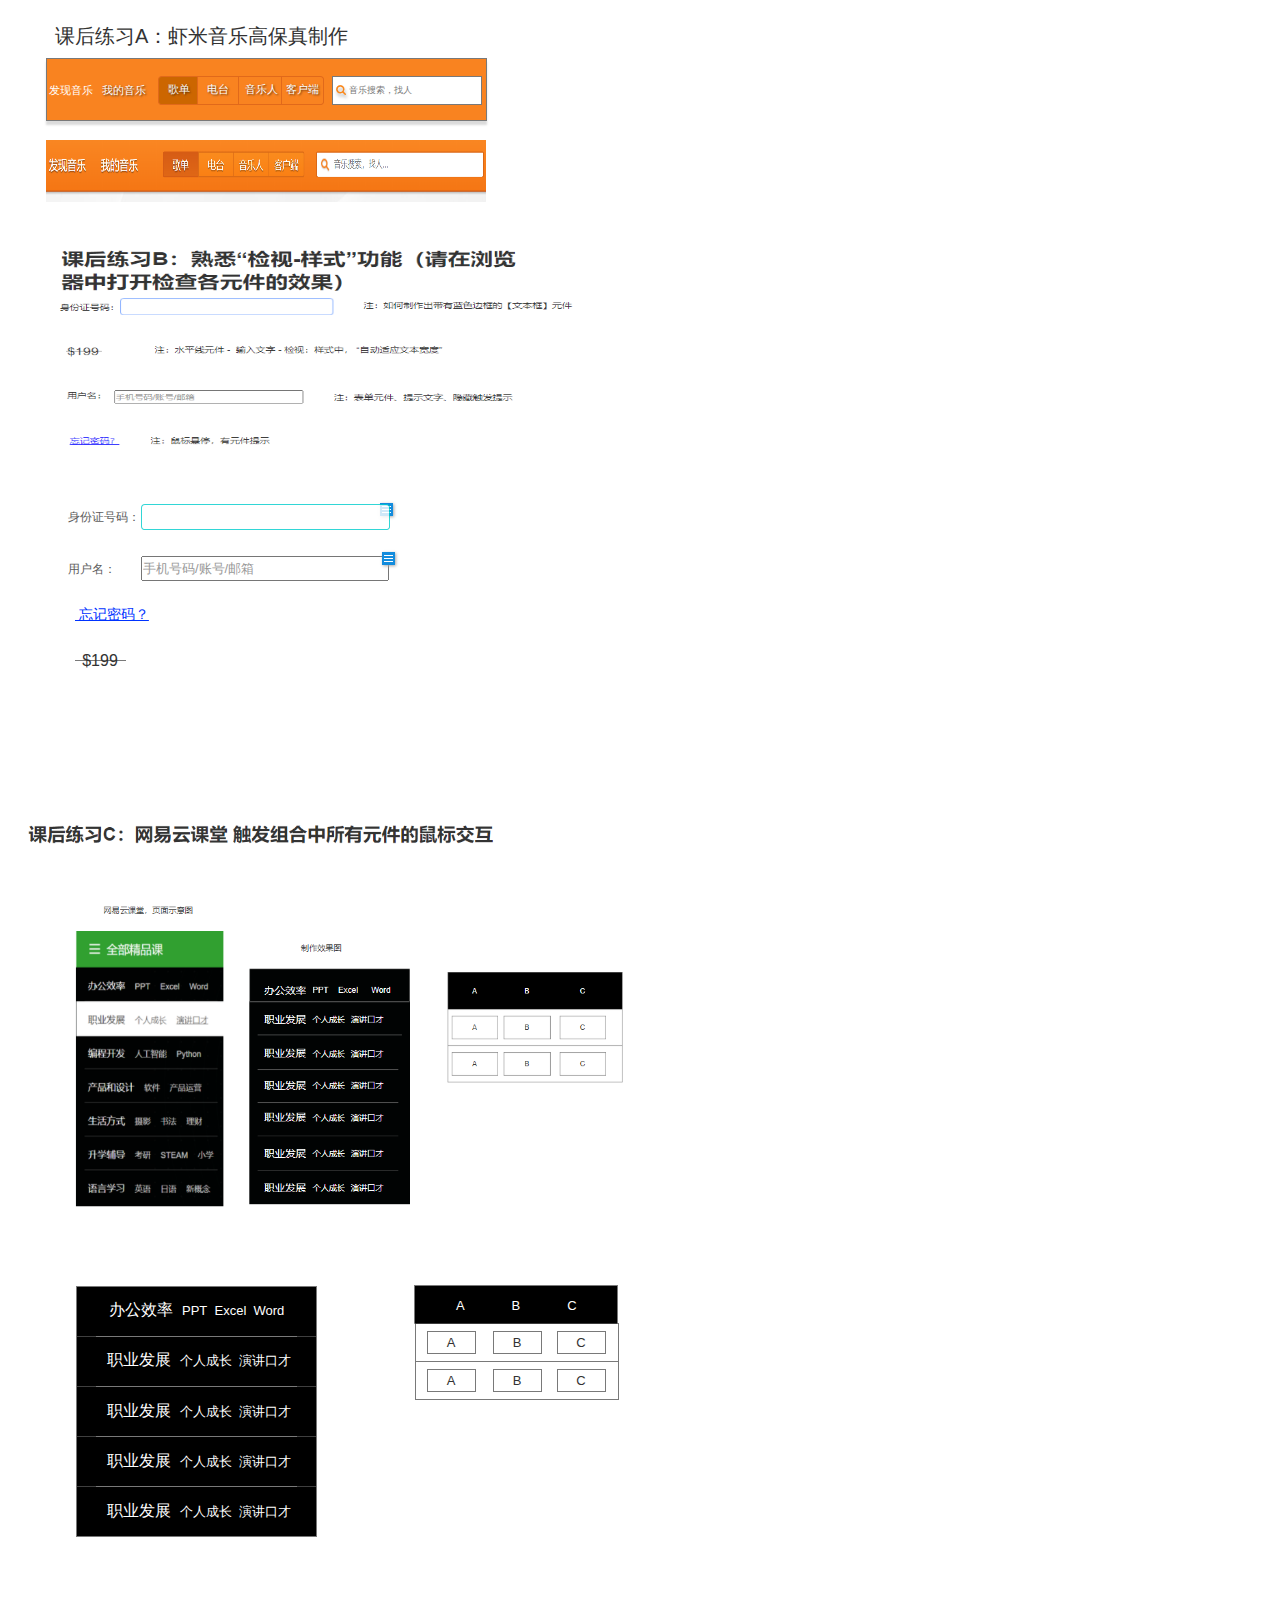
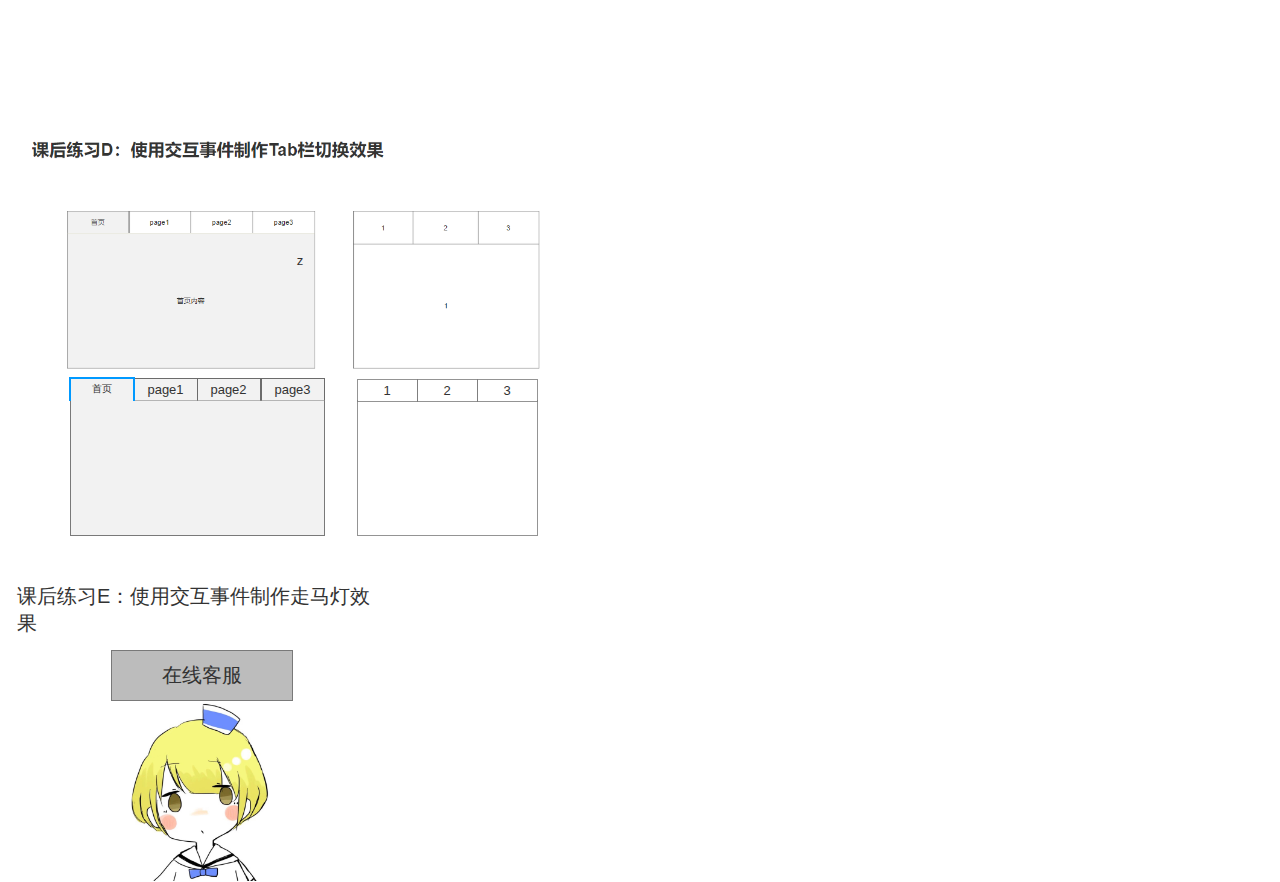
<file: index.html>
﻿<!DOCTYPE html>
<html>
  <head>
    <title>index</title>
    <meta http-equiv="X-UA-Compatible" content="IE=edge"/>
    <meta http-equiv="content-type" content="text/html; charset=utf-8"/>
    <meta name="apple-mobile-web-app-capable" content="yes"/>
    <link href="resources/css/jquery-ui-themes.css" type="text/css" rel="stylesheet"/>
    <link href="resources/css/axure_rp_page.css" type="text/css" rel="stylesheet"/>
    <link href="data/styles.css" type="text/css" rel="stylesheet"/>
    <link href="files/index/styles.css" type="text/css" rel="stylesheet"/>
    <script src="resources/scripts/jquery-1.7.1.min.js"></script>
    <script src="resources/scripts/jquery-ui-1.8.10.custom.min.js"></script>
    <script src="resources/scripts/prototypePre.js"></script>
    <script src="data/document.js"></script>
    <script src="resources/scripts/prototypePost.js"></script>
    <script src="files/index/data.js"></script>
    <script type="text/javascript">
      $axure.utils.getTransparentGifPath = function() { return 'resources/images/transparent.gif'; };
      $axure.utils.getOtherPath = function() { return 'resources/Other.html'; };
      $axure.utils.getReloadPath = function() { return 'resources/reload.html'; };
    </script>
  </head>
  <body>
    <div id="base" class="">

      <!-- Unnamed (矩形) -->
      <div id="u0" class="ax_default box_1">
        <img id="u0_img" class="img " src="images/index/u0.png"/>
      </div>

      <!-- Unnamed (图片) -->
      <div id="u1" class="ax_default image">
        <img id="u1_img" class="img " src="images/index/u1.png"/>
      </div>

      <!-- Unnamed (矩形) -->
      <div id="u2" class="ax_default label">
        <img id="u2_img" class="img " src="images/index/u2.png"/>
        <div id="u2_text" class="text ">
          <p><span>&nbsp;发现音乐</span></p>
        </div>
      </div>

      <!-- Unnamed (矩形) -->
      <div id="u3" class="ax_default label">
        <img id="u3_img" class="img " src="images/index/u2.png"/>
        <div id="u3_text" class="text ">
          <p><span>&nbsp;我的音乐</span></p>
        </div>
      </div>

      <!-- Unnamed (矩形) -->
      <div id="u4" class="ax_default box_1">
        <img id="u4_img" class="img " src="images/index/u4.png"/>
        <div id="u4_text" class="text ">
          <p><span>歌单</span></p>
        </div>
      </div>

      <!-- Unnamed (矩形) -->
      <div id="u5" class="ax_default label">
        <img id="u5_img" class="img " src="images/index/u5.png"/>
        <div id="u5_text" class="text ">
          <p><span>&nbsp;</span></p>
        </div>
      </div>

      <!-- Unnamed (矩形) -->
      <div id="u6" class="ax_default box_1">
        <img id="u6_img" class="img " src="images/index/u6.png"/>
        <div id="u6_text" class="text ">
          <p><span>电台</span></p>
        </div>
      </div>

      <!-- Unnamed (矩形) -->
      <div id="u7" class="ax_default box_1">
        <img id="u7_img" class="img " src="images/index/u7.png"/>
        <div id="u7_text" class="text ">
          <p><span>客户端</span></p>
        </div>
      </div>

      <!-- Unnamed (矩形) -->
      <div id="u8" class="ax_default box_1">
        <img id="u8_img" class="img " src="images/index/u8.png"/>
        <div id="u8_text" class="text ">
          <p><span>&nbsp;&nbsp; &nbsp;&nbsp; 音乐搜索，找人</span></p>
        </div>
      </div>

      <!-- Unnamed (矩形) -->
      <div id="u9" class="ax_default box_1">
        <img id="u9_img" class="img " src="images/index/u9.png"/>
        <div id="u9_text" class="text ">
          <p><span>&nbsp;音乐人</span></p>
        </div>
      </div>

      <!-- Unnamed (水平线) -->
      <div id="u10" class="ax_default line">
        <img id="u10_img" class="img " src="images/index/u10.png"/>
        <div id="u10_text" class="text ">
          <p><span>$199</span></p>
        </div>
      </div>

      <!-- Unnamed (矩形) -->
      <div id="u11" class="ax_default label">
        <img id="u11_img" class="img " src="images/index/u11.png"/>
        <div id="u11_text" class="text ">
          <p><span>&nbsp;身份证号码：</span></p>
        </div>
      </div>

      <!-- Unnamed (文本框) -->
      <div id="u12" class="ax_default text_field">
        <input id="u12_input" type="text" value=""/>
      </div>

      <!-- Unnamed (文本框) [footnote] -->
      <div id="u12_ann" class="annotation"></div>

      <!-- Unnamed (矩形) -->
      <div id="u13" class="ax_default label">
        <img id="u13_img" class="img " src="images/index/u13.png"/>
        <div id="u13_text" class="text ">
          <p><span>&nbsp;用户名：</span></p>
        </div>
      </div>

      <!-- Unnamed (文本框) -->
      <div id="u14" class="ax_default text_field">
        <input id="u14_input" type="text" value=""/>
      </div>

      <!-- Unnamed (文本框) [footnote] -->
      <div id="u14_ann" class="annotation"></div>

      <!-- Unnamed (矩形) -->
      <div id="u15" class="ax_default label" title="单机找回密码">
        <img id="u15_img" class="img " src="images/index/u15.png"/>
        <div id="u15_text" class="text ">
          <p><span style="text-decoration:underline;">&nbsp;忘记密码？</span></p>
        </div>
      </div>

      <!-- Unnamed (矩形) -->
      <div id="u16" class="ax_default box_1">
        <img id="u16_img" class="img " src="images/index/u16.png"/>
      </div>

      <!-- Unnamed (图片) -->
      <div id="u17" class="ax_default image">
        <img id="u17_img" class="img " src="images/index/u17.png"/>
      </div>

      <!-- Unnamed (矩形) -->
      <div id="u18" class="ax_default label">
        <img id="u18_img" class="img " src="images/index/u18.png"/>
      </div>

      <!-- Unnamed (图片) -->
      <div id="u19" class="ax_default image">
        <img id="u19_img" class="img " src="images/index/u19.png"/>
        <div id="u19_text" class="text ">
          <p><span>z</span></p>
        </div>
      </div>

      <!-- Unnamed (矩形) -->
      <div id="u20" class="ax_default box_1 selected" selectiongroup="选中">
        <img id="u20_img" class="img " src="images/index/u20.png"/>
      </div>

      <!-- Unnamed (矩形) -->
      <div id="u21" class="ax_default box_1 selected" selectiongroup="选中">
        <img id="u21_img" class="img " src="images/index/u21_selected.png"/>
        <div id="u21_text" class="text ">
          <p><span>page1</span></p>
        </div>
      </div>

      <!-- Unnamed (矩形) -->
      <div id="u22" class="ax_default box_1 selected" selectiongroup="选中">
        <img id="u22_img" class="img " src="images/index/u21_selected.png"/>
        <div id="u22_text" class="text ">
          <p><span>page2</span></p>
        </div>
      </div>

      <!-- Unnamed (矩形) -->
      <div id="u23" class="ax_default box_1 selected" selectiongroup="选中">
        <img id="u23_img" class="img " src="images/index/u21_selected.png"/>
        <div id="u23_text" class="text ">
          <p><span>page3</span></p>
        </div>
      </div>

      <!-- Unnamed (矩形) -->
      <div id="u24" class="ax_default box_1 selected" selectiongroup="选中">
        <img id="u24_img" class="img " src="images/index/u21_selected.png"/>
        <div id="u24_text" class="text ">
          <p><span>首页</span></p>
        </div>
      </div>

      <!-- Unnamed (矩形) -->
      <div id="u25" class="ax_default box_1">
        <img id="u25_img" class="img " src="images/index/u25.png"/>
      </div>

      <!-- Unnamed (矩形) -->
      <div id="u26" class="ax_default box_1">
        <img id="u26_img" class="img " src="images/index/u26.png"/>
        <div id="u26_text" class="text ">
          <p><span>1</span></p>
        </div>
      </div>

      <!-- Unnamed (矩形) -->
      <div id="u27" class="ax_default box_1">
        <img id="u27_img" class="img " src="images/index/u26.png"/>
        <div id="u27_text" class="text ">
          <p><span>2</span></p>
        </div>
      </div>

      <!-- Unnamed (矩形) -->
      <div id="u28" class="ax_default box_1">
        <img id="u28_img" class="img " src="images/index/u26.png"/>
        <div id="u28_text" class="text ">
          <p><span>3</span></p>
        </div>
      </div>

      <!-- Unnamed (组合) -->
      <div id="u29" class="ax_default" data-left="76" data-top="1286" data-width="241" data-height="51">

        <!-- Unnamed (矩形) -->
        <div id="u30" class="ax_default box_1">
          <img id="u30_img" class="img " src="images/index/u30.png"/>
          <div id="u30_text" class="text ">
            <p><span>&nbsp;</span></p>
          </div>
        </div>

        <!-- Unnamed (矩形) -->
        <div id="u31" class="ax_default label">
          <img id="u31_img" class="img " src="images/index/u31.png"/>
          <div id="u31_text" class="text ">
            <p style="font-size:13px;"><span style="font-size:16px;">&nbsp;办公效率&nbsp; </span><span>PPT&nbsp; Excel&nbsp; Word</span></p>
          </div>
        </div>
      </div>

      <!-- Unnamed (组合) -->
      <div id="u32" class="ax_default" data-left="76" data-top="1336" data-width="241" data-height="51">

        <!-- Unnamed (矩形) -->
        <div id="u33" class="ax_default box_1">
          <img id="u33_img" class="img " src="images/index/u33.png"/>
        </div>

        <!-- Unnamed (矩形) -->
        <div id="u34" class="ax_default label">
          <img id="u34_img" class="img " src="images/index/u31.png"/>
          <div id="u34_text" class="text ">
            <p style="font-size:13px;"><span style="font-size:16px;">&nbsp;职业发展&nbsp; </span><span>个人成长&nbsp; 演讲口才</span></p>
          </div>
        </div>
      </div>

      <!-- Unnamed (组合) -->
      <div id="u35" class="ax_default" data-left="76" data-top="1386" data-width="241" data-height="51">

        <!-- Unnamed (矩形) -->
        <div id="u36" class="ax_default box_1">
          <img id="u36_img" class="img " src="images/index/u33.png"/>
        </div>

        <!-- Unnamed (矩形) -->
        <div id="u37" class="ax_default label">
          <img id="u37_img" class="img " src="images/index/u31.png"/>
          <div id="u37_text" class="text ">
            <p style="font-size:13px;"><span style="font-size:16px;">&nbsp;职业发展&nbsp; </span><span>个人成长&nbsp; 演讲口才</span></p>
          </div>
        </div>
      </div>

      <!-- Unnamed (组合) -->
      <div id="u38" class="ax_default" data-left="76" data-top="1436" data-width="241" data-height="51">

        <!-- Unnamed (矩形) -->
        <div id="u39" class="ax_default box_1">
          <img id="u39_img" class="img " src="images/index/u33.png"/>
        </div>

        <!-- Unnamed (矩形) -->
        <div id="u40" class="ax_default label">
          <img id="u40_img" class="img " src="images/index/u31.png"/>
          <div id="u40_text" class="text ">
            <p style="font-size:13px;"><span style="font-size:16px;">&nbsp;职业发展&nbsp; </span><span>个人成长&nbsp; 演讲口才</span></p>
          </div>
        </div>
      </div>

      <!-- Unnamed (组合) -->
      <div id="u41" class="ax_default" data-left="76" data-top="1486" data-width="241" data-height="51">

        <!-- Unnamed (矩形) -->
        <div id="u42" class="ax_default box_1">
          <img id="u42_img" class="img " src="images/index/u42.png"/>
        </div>

        <!-- Unnamed (矩形) -->
        <div id="u43" class="ax_default label">
          <img id="u43_img" class="img " src="images/index/u31.png"/>
          <div id="u43_text" class="text ">
            <p style="font-size:13px;"><span style="font-size:16px;">&nbsp;职业发展&nbsp; </span><span>个人成长&nbsp; 演讲口才</span></p>
          </div>
        </div>
      </div>

      <!-- Unnamed (水平线) -->
      <div id="u44" class="ax_default line">
        <img id="u44_img" class="img " src="images/index/u44.png"/>
      </div>

      <!-- Unnamed (水平线) -->
      <div id="u45" class="ax_default line">
        <img id="u45_img" class="img " src="images/index/u44.png"/>
      </div>

      <!-- Unnamed (水平线) -->
      <div id="u46" class="ax_default line">
        <img id="u46_img" class="img " src="images/index/u44.png"/>
      </div>

      <!-- Unnamed (水平线) -->
      <div id="u47" class="ax_default line">
        <img id="u47_img" class="img " src="images/index/u44.png"/>
      </div>

      <!-- 动态2 (动态面板) -->
      <div id="u48" class="ax_default" data-label="动态2">
        <div id="u48_state0" class="panel_state" data-label="State1" style="">
          <div id="u48_state0_content" class="panel_state_content">

            <!-- Unnamed (图片) -->
            <div id="u49" class="ax_default image">
              <img id="u49_img" class="img " src="images/index/u49.jpg"/>
            </div>
          </div>
        </div>
        <div id="u48_state1" class="panel_state" data-label="State2" style="visibility: hidden;">
          <div id="u48_state1_content" class="panel_state_content">

            <!-- Unnamed (图片) -->
            <div id="u50" class="ax_default image">
              <img id="u50_img" class="img " src="images/index/u50.jpg"/>
            </div>
          </div>
        </div>
      </div>

      <!-- Unnamed (矩形) -->
      <div id="u51" class="ax_default box_1">
        <img id="u51_img" class="img " src="images/index/u51.png"/>
        <div id="u51_text" class="text ">
          <p><span>在线客服</span></p>
        </div>
      </div>

      <!-- Unnamed (矩形) -->
      <div id="u52" class="ax_default _文本段落">
        <img id="u52_img" class="img " src="images/index/u52.png"/>
        <div id="u52_text" class="text ">
          <p><span>课后练习A：虾米音乐高保真制作</span></p>
        </div>
      </div>

      <!-- Unnamed (图片) -->
      <div id="u53" class="ax_default image">
        <img id="u53_img" class="img " src="images/index/u53.png"/>
      </div>

      <!-- Unnamed (矩形) -->
      <div id="u54" class="ax_default _文本段落">
        <img id="u54_img" class="img " src="images/index/u54.png"/>
        <div id="u54_text" class="text ">
          <p><span>课后练习E：使用交互事件制作走马灯效果</span></p>
        </div>
      </div>

      <!-- Unnamed (矩形) -->
      <div id="u55" class="ax_default box_1">
        <img id="u55_img" class="img " src="images/index/u55.png"/>
      </div>

      <!-- Unnamed (矩形) -->
      <div id="u56" class="ax_default box_1">
        <img id="u56_img" class="img " src="images/index/u55.png"/>
      </div>

      <!-- Unnamed (矩形) -->
      <div id="u57" class="ax_default box_1">
        <img id="u57_img" class="img " src="images/index/u57.png"/>
        <div id="u57_text" class="text ">
          <p><span>A</span></p>
        </div>
      </div>

      <!-- Unnamed (矩形) -->
      <div id="u58" class="ax_default box_1">
        <img id="u58_img" class="img " src="images/index/u57.png"/>
        <div id="u58_text" class="text ">
          <p><span>B</span></p>
        </div>
      </div>

      <!-- Unnamed (矩形) -->
      <div id="u59" class="ax_default box_1">
        <img id="u59_img" class="img " src="images/index/u57.png"/>
        <div id="u59_text" class="text ">
          <p><span>C</span></p>
        </div>
      </div>

      <!-- Unnamed (矩形) -->
      <div id="u60" class="ax_default box_1">
        <img id="u60_img" class="img " src="images/index/u57.png"/>
        <div id="u60_text" class="text ">
          <p><span>A</span></p>
        </div>
      </div>

      <!-- Unnamed (矩形) -->
      <div id="u61" class="ax_default box_1">
        <img id="u61_img" class="img " src="images/index/u57.png"/>
        <div id="u61_text" class="text ">
          <p><span>B</span></p>
        </div>
      </div>

      <!-- Unnamed (矩形) -->
      <div id="u62" class="ax_default box_1">
        <img id="u62_img" class="img " src="images/index/u57.png"/>
        <div id="u62_text" class="text ">
          <p><span>C</span></p>
        </div>
      </div>

      <!-- Unnamed (组合) -->
      <div id="u63" class="ax_default" data-left="414" data-top="1285" data-width="204" data-height="39">

        <!-- Unnamed (矩形) -->
        <div id="u64" class="ax_default box_1">
          <img id="u64_img" class="img " src="images/index/u64.png"/>
          <div id="u64_text" class="text ">
            <p><span>&nbsp;</span></p>
          </div>
        </div>

        <!-- Unnamed (矩形) -->
        <div id="u65" class="ax_default label">
          <img id="u65_img" class="img " src="images/index/u65.png"/>
          <div id="u65_text" class="text ">
            <p><span>&nbsp;A&nbsp; &nbsp; &nbsp; &nbsp; &nbsp; &nbsp;&nbsp; B&nbsp; &nbsp; &nbsp; &nbsp; &nbsp; &nbsp;&nbsp; C </span></p>
          </div>
        </div>
      </div>

      <!-- Unnamed (图片) -->
      <div id="u66" class="ax_default image">
        <img id="u66_img" class="img " src="images/index/u66.png"/>
      </div>
    </div>
  </body>
</html>
</file>
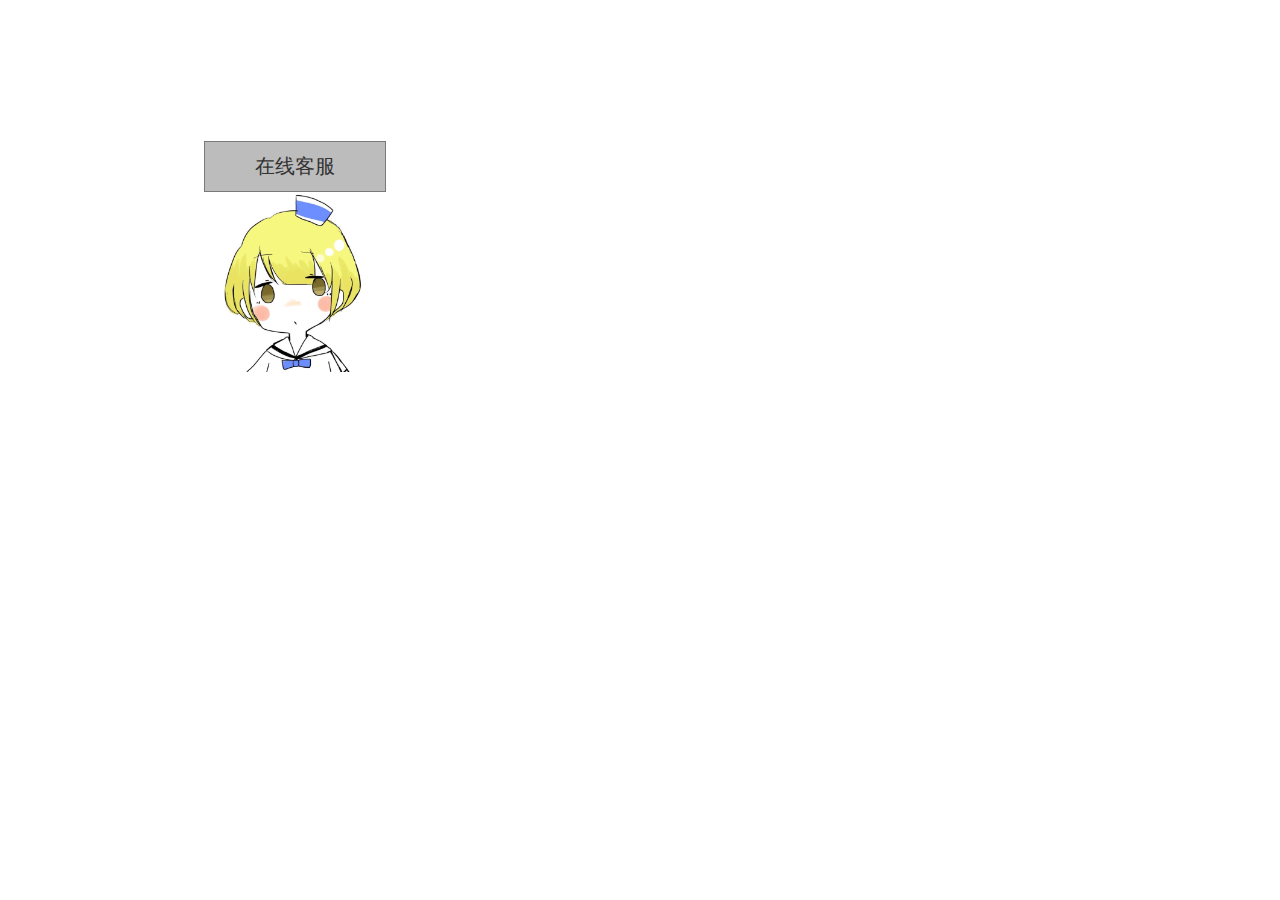
<file: new_page_1.html>
﻿<!DOCTYPE html>
<html>
  <head>
    <title>New Page 1</title>
    <meta http-equiv="X-UA-Compatible" content="IE=edge"/>
    <meta http-equiv="content-type" content="text/html; charset=utf-8"/>
    <meta name="apple-mobile-web-app-capable" content="yes"/>
    <link href="resources/css/jquery-ui-themes.css" type="text/css" rel="stylesheet"/>
    <link href="resources/css/axure_rp_page.css" type="text/css" rel="stylesheet"/>
    <link href="data/styles.css" type="text/css" rel="stylesheet"/>
    <link href="files/new_page_1/styles.css" type="text/css" rel="stylesheet"/>
    <script src="resources/scripts/jquery-1.7.1.min.js"></script>
    <script src="resources/scripts/jquery-ui-1.8.10.custom.min.js"></script>
    <script src="resources/scripts/prototypePre.js"></script>
    <script src="data/document.js"></script>
    <script src="resources/scripts/prototypePost.js"></script>
    <script src="files/new_page_1/data.js"></script>
    <script type="text/javascript">
      $axure.utils.getTransparentGifPath = function() { return 'resources/images/transparent.gif'; };
      $axure.utils.getOtherPath = function() { return 'resources/Other.html'; };
      $axure.utils.getReloadPath = function() { return 'resources/reload.html'; };
    </script>
  </head>
  <body>
    <div id="base" class="">

      <!-- 动态2 (动态面板) -->
      <div id="u67" class="ax_default" data-label="动态2">
        <div id="u67_state0" class="panel_state" data-label="State1" style="">
          <div id="u67_state0_content" class="panel_state_content">

            <!-- Unnamed (图片) -->
            <div id="u68" class="ax_default image">
              <img id="u68_img" class="img " src="images/index/u49.jpg"/>
            </div>
          </div>
        </div>
        <div id="u67_state1" class="panel_state" data-label="State2" style="visibility: hidden;">
          <div id="u67_state1_content" class="panel_state_content">

            <!-- Unnamed (图片) -->
            <div id="u69" class="ax_default image">
              <img id="u69_img" class="img " src="images/index/u50.jpg"/>
            </div>
          </div>
        </div>
      </div>

      <!-- Unnamed (矩形) -->
      <div id="u70" class="ax_default box_1">
        <img id="u70_img" class="img " src="images/index/u51.png"/>
        <div id="u70_text" class="text ">
          <p><span>在线客服</span></p>
        </div>
      </div>
    </div>
  </body>
</html>
</file>
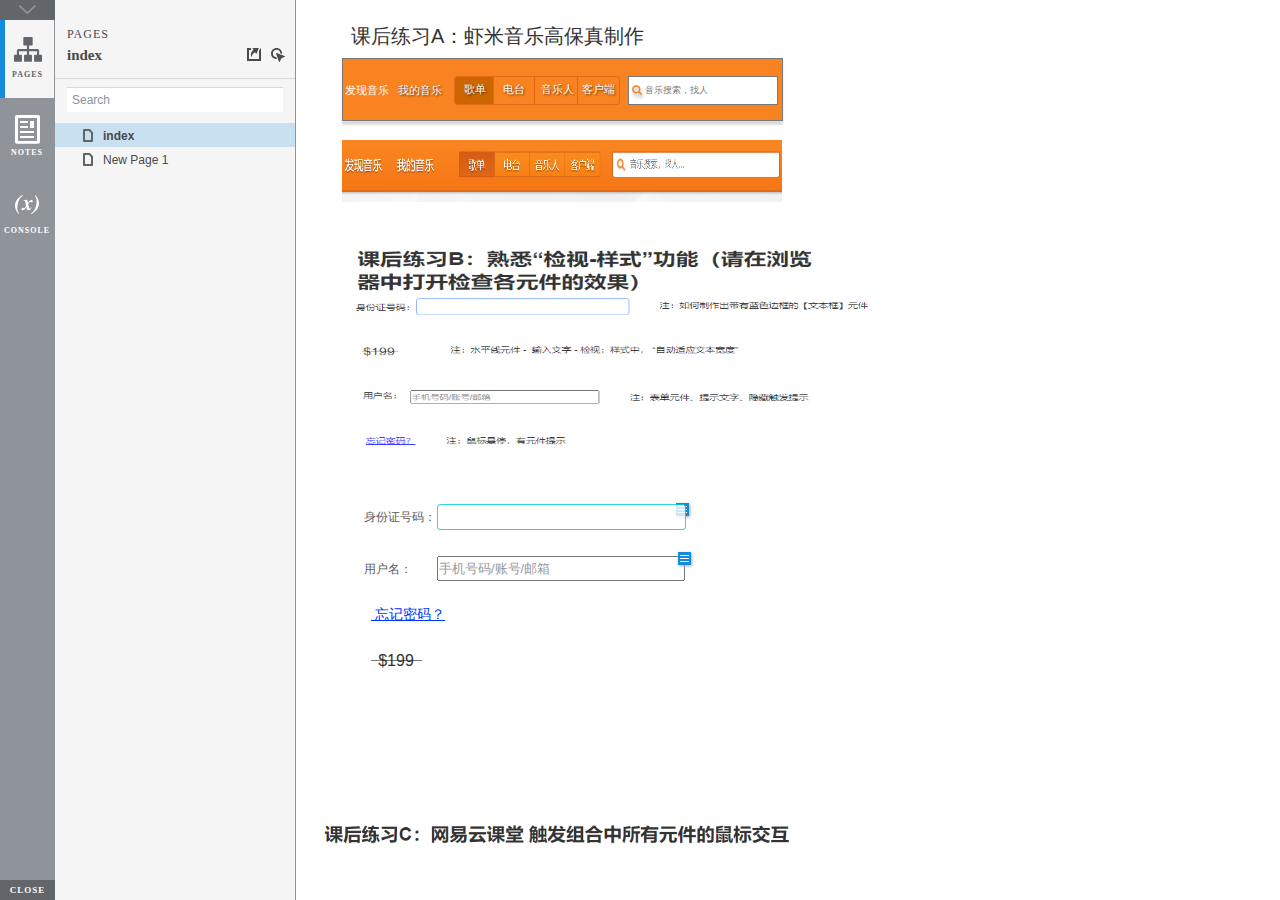
<file: start.html>
<!DOCTYPE html>
<html xmlns="http://www.w3.org/1999/xhtml" xml:lang="en" lang="en">
<head>
    <title>Untitled Document</title>
    <meta http-equiv="X-UA-Compatible" content="IE=edge"/>
    <meta http-equiv="content-type" content="text/html; charset=utf-8" />
    <meta name="viewport" content="width=device-width, initial-scale=1.0" />
    <meta name="apple-mobile-web-app-capable" content="yes" />
    <link type="text/css" href="resources/css/reset.css" rel="Stylesheet" />
    <link type="text/css" href="resources/css/default.css" rel="Stylesheet" />
    <!--<link href='https://fonts.googleapis.com/css?family=Nunito:300' rel='stylesheet' type='text/css'>-->

    <script type="text/javascript">
        if (location.href.toString().indexOf('file://localhost/') == 0) {
            location.href = location.href.toString().replace('file://localhost/', 'file:///');
        }
    </script>

    <!-- 8.0.0.3395 -->
<script src="resources/scripts/jquery-1.7.1.min.js"></script>
<script src="resources/scripts/startPre.js"></script>
<script src="data/document.js"></script>

    <style type="text/css">

#outerContainer {
	width:1000px;
	height:1500px;
}

.vsplitbar {
    width: 3px;
    /*background: #B9B9B9;*/
    border-right: 1px solid #8f949a;
}

.vsplitbar:hover, .vsplitbar.active {
    background: #8f949a;
}

#rightPanel {
    background-color: White;
}

/*#leftPanel {
    min-width: 120px;
}*/

.splitterMask {
   position:absolute;
   top: 0;
   left: 0;
   width: 100%;
   height: 100%;
   overflow: hidden;
   background-image: url(resources/images/transparent.gif);
   z-index: 20000;
}

    </style>
    <script type="text/javascript" language="JavaScript"><!--
        var SITEMAP_COLLAPSE_VAR_NAME = 'c';
        var PLUGIN_VAR_NAME = 'g';
        var FOOTNOTES_VAR_NAME = 'fn';
        var ADAPTIVE_VIEW_VAR_NAME = 'view';
        var lastLeftPanelWidth = 295;
        var toolBarOnly = true;

        // isolate scope
        (function() {
            setUpController();
            
            var configuration = $axure.document.configuration;
            var _settings = {};
            _settings.projectId = configuration.prototypeId;
            _settings.isAxshare = configuration.isAxshare;
            _settings.loadFeedbackPlugin = configuration.loadFeedbackPlugin;
            var cHash = getHashStringVar(SITEMAP_COLLAPSE_VAR_NAME);
            _settings.startCollapsed = cHash == "1";
            if(cHash == "2") closePlayer();
            var gHash = getHashStringVar(PLUGIN_VAR_NAME);
            if(gHash == "") gHash = 1;
            _settings.startPluginGid = gHash;

            $axure.player.settings = _settings;

            $(window).bind('load', function() {
                if(CHROME_5_LOCAL && !$('body').attr('pluginDetected')) {
                    window.location = 'resources/chrome/chrome.html';
                }

                if (FIREFOX && BROWSER_VERSION >= 68 && document.location.href.indexOf('file://') >= 0) { //detecting firefox and local
                    window.location = 'resources/chrome/firefox.html';
                }
            });

            $(document).ready(function() {
                $axure.page.bind('load.start', mainFrame_onload);
                $axure.messageCenter.addMessageListener(messageCenter_message);

                $(document).on('pluginShown', function (event, data) {
                    setVarInCurrentUrlHash('g', data ? data : '');
                });

                $(document).on('pluginCreated', function(event, data) {
                    if($axure.player.settings.startPluginGid == data) {
                        $axure.player.showPlugin(data);
                    }
                });

                if($axure.player.settings.loadFeedbackPlugin) {
                    if($axure.player.settings.isAxshare) {
                        $axure.utils.loadJS('/Scripts/plugins/feedback/feedback8.js');
                    } else {
                        $axure.utils.loadJS('http://share.axure.com/Scripts/plugins/feedback/feedback8.js');
                    }
                }

                if(navigator.userAgent.indexOf("MSIE") >= 0) $('#outerContainer').width('100%');
                initialize();
                if($axure.player.settings.startCollapsed) $('#outerContainer').splitter({ sizeLeft: 0 });
                else $('#outerContainer').splitter({ sizeLeft: lastLeftPanelWidth });
                $('#leftPanel').width(lastLeftPanelWidth);
                
                $(window).resize(function() { resizeContent(); });

                $('#maximizePanelContainer').hide();

                initializeLogo();

                $(window).resize();
                resizeContent();
                
                $axure.player.collapseToBar();

                if($axure.player.settings.startCollapsed) {
                    collapse();
                    $('#leftPanel').width(0);
                }

                if(MOBILE_DEVICE) {
                    $('#interfaceControlFrameMinimizeContainer').height('45px');
                    $('#interfaceControlFrameMinimizeContainer a').height('45px');
                    $('#interfaceControlFrameHeaderContainer').css('margin-top','45px');
                    $('#interfaceControlFrameCloseContainer a').css('padding','10px 0px');
                    $('#maximizePanelContainer').height('45px');//.css('top','inherit').css('bottom','0px');

                    $('body').removeClass('hashover');

                    if(IOS) {
                        $('#rightPanel').css('overflow', 'auto').css('-webkit-overflow-scrolling', 'touch').css('-ms-overflow-x', 'hidden');

                        window.addEventListener("orientationchange", function() {
                            var viewport = document.querySelector("meta[name=viewport]");
                            //so iOS doesn't zoom when switching back to portrait
                            viewport.setAttribute('content', 'width=device-width, initial-scale=1.0, maximum-scale=1.0');
                            viewport.setAttribute('content', 'width=device-width, initial-scale=1.0');
                            resizeContent();
                        }, false);

                        $axure.page.bind('load.start', function() {
                            resizeContent();
                        });
                    }
                }

            });

            function initialize() {
                var legacyQString = getQueryString("Page");
                if (legacyQString.length > 0) {
                    location.href = location.href.substring(0, location.href.indexOf("?")) + "#p=" + legacyQString;
                    return;
                }

                var mainFrame = document.getElementById("mainFrame");
                //if it's local file on safari, test if we can access mainframe after its loaded
                if(SAFARI && document.location.href.indexOf('file://') >= 0) {
                    $(mainFrame).load(function () {
                        var canAccess;
                        try {
                            var mainFrameWindow = mainFrame.contentWindow || mainFrame.contentDocument;
                            mainFrameWindow['safari_file_CORS'] = 'Y';
                            canAccess = mainFrameWindow['safari_file_CORS'] === 'Y';
                        } catch(err) {
                            canAccess = false;
                        }

                        if(!canAccess) window.location = 'resources/chrome/safari.html';
                    });
                }

                mainFrame.contentWindow.location.href = getInitialUrl();
            }

            function initializeLogo() {
                if($axure.document.configuration.logoImagePath) {
                    var image = new Image();
                    image.onload = function() {
                        $('#logoImage').css('max-width', this.width + 'px');
                        $axure.player.resizeContent();
                    };
                    image.src = $axure.document.configuration.logoImagePath;
                
                    $('#interfaceControlFrameLogoImageContainer').html('<img id="logoImage" src="" />');
                    $('#logoImage').attr('src', $axure.document.configuration.logoImagePath).load(function() { resizeContent(); });
                } else $('#interfaceControlFrameLogoImageContainer').hide();

                if ($axure.document.configuration.logoImageCaption) {
                    $('#interfaceControlFrameLogoCaptionContainer').html($axure.document.configuration.logoImageCaption);
                } else $('#interfaceControlFrameLogoCaptionContainer').hide();

                if(!$('#interfaceControlFrameLogoImageContainer').is(':visible') && !$('#interfaceControlFrameLogoCaptionContainer').is(':visible')) {
                    $('#interfaceControlFrameLogoContainer').hide();
                }
            }

            var resizeContent = $axure.player.resizeContent = function() {
                var newHeight = $(window).height();
                var newWidth = $(window).width();

                var controlContainerHeight = newHeight;// - 30;
                if($('#interfaceControlFrameLogoContainer').is(':visible')) controlContainerHeight -= $('#interfaceControlFrameLogoContainer').outerHeight();// + 16;

                $('#outerContainer').height(newHeight).width(newWidth);
                $('.vsplitbar').height(newHeight);
                $('#leftPanel').height(newHeight);
                $('#interfaceControlFrame').height(newHeight);
                $('#interfaceControlFrameContainer').height(newHeight);
                $('#interfaceControlFrameHostContainer').height(controlContainerHeight);

                $('#rightPanel').height(newHeight);
                $('#mainFrame').height(newHeight);

                if($('#leftPanel').is(':visible')) $('#rightPanel').width($(window).width() - $('#leftPanel').width() - 1);// $('.vsplitbar').width());
                else $('#rightPanel').width($(window).width());

                $(document).trigger('ContainerHeightChange',[controlContainerHeight]);

                if(MOBILE_DEVICE) {
                    if(!(getHashStringVar(ADAPTIVE_VIEW_VAR_NAME).length > 0)) $axure.messageCenter.postMessage('setAdaptiveViewForSize', {'width':newWidth, 'height':$('#rightPanel').height()});
                }
            }

            var collapseToBar = $axure.player.collapseToBar = function() {
                lastLeftPanelWidth = $('#leftPanel').width();
                $('#leftPanel').width('55px');
                $('.vsplitbar').hide();
                $('#rightPanel').width($(window).width() - $('#leftPanel').width());
                $(window).resize();
                $('#outerContainer').trigger('resize');
                toolBarOnly = true;
            }

            var expandFromBar = $axure.player.expandFromBar = function() {
                if($('.vsplitbar').is(':visible')) return;

                $('#leftPanel').width(lastLeftPanelWidth);
                $('.vsplitbar').show();
                $('#rightPanel').width($(window).width() - $('#leftPanel').width() - 1);// $('.vsplitbar').width());
                $(window).resize();
                $('#outerContainer').trigger('resize');
                toolBarOnly = false;
            }

        })();

        function messageCenter_message(message, data) {
            if(message == 'expandFrame') expand();
            else if(message == 'getCollapseFrameOnLoad' && $axure.player.settings.startCollapsed && !MOBILE_DEVICE) $axure.messageCenter.postMessage('collapseFrameOnLoad');
        }

        
        function getInitialUrl() {
            var pageName = getHashStringVar("p");
            if(pageName.length > 0) return pageName + ".html";
            else {
                var url = getFirstPageUrl($axure.document.sitemap.rootNodes);
                return (url ? url : "about:blank");
            }
        }

        function getFirstPageUrl(nodes) {
            for (var i = 0; i < nodes.length; i++) {
                var node = nodes[i];
                if (node.url) return node.url;
                else {
                    var hasChildren = (node.children && node.children.length > 0);
                    if (hasChildren) {
                        var url = getFirstPageUrl(node.children);
                        if (url) return url;
                    }
                }
            }
            return null;
        }

        function closePlayer() {
            if($axure.page.location) window.location.href = $axure.page.location;
            else {
                var pageFile = getInitialUrl();
                var currentLocation = window.location.toString();
                window.location.href = currentLocation.substr(0, currentLocation.lastIndexOf("/") + 1) + pageFile;
            }
        }

        function replaceHash(newHash) {
            var currentLocWithoutHash = window.location.toString().split('#')[0];

            //We use replace so that every hash change doesn't get appended to the history stack.
            //We use replaceState in browsers that support it, else replace the location
            if(typeof window.history.replaceState != 'undefined') {
                try {
                    //Chrome 45 (Version 45.0.2454.85 m) started throwing an error here when generated locally (this only happens with sitemap open) which broke all interactions.
                    //try catch breaks the url adjusting nicely when the sitemap is open, but all interactions and forward and back buttons work.
                    //Uncaught SecurityError: Failed to execute 'replaceState' on 'History': A history state object with URL 'file:///C:/Users/Ian/Documents/Axure/HTML/Untitled/start.html#p=home' cannot be created in a document with origin 'null'.
                    window.history.replaceState(null, null, currentLocWithoutHash + newHash);
                } catch(ex) {}
            } else {
                window.location.replace(currentLocWithoutHash + newHash);
            }
        }

        function collapse() {
            setVarInCurrentUrlHash('c', 1);
            if(!toolBarOnly) lastLeftPanelWidth = $('#leftPanel').width();

            $('#maximizePanelContainer').show();
            $('#leftPanel').hide();
            $('.vsplitbar').hide();
            $('#rightPanel').width($(window).width());
            $(window).resize();
            $('#outerContainer').trigger('resize');

            $(document).trigger('sidebarCollapse');

            if(MOBILE_DEVICE) {
                $('#maximizePanelContainer').animate({
                    top:$('#rightPanel').height() - $('#maximizePanelContainer').height()
                }, 300, 'swing', function() {
                    $('#maximizePanelContainer').css('top', 'inherit').css('bottom', '0px');
                });
            }
        }

        function expand() {
            if(MOBILE_DEVICE) {
                $('#maximizePanelContainer').css('top', '0px').css('bottom', 'inherit');
            }

            deleteVarFromCurrentUrlHash('c');
            $('#maximizePanelContainer').hide();
            $('#leftPanel').width(lastLeftPanelWidth);
            $('#leftPanel').show();
            if(!toolBarOnly) {
                $('.vsplitbar').show();
                $('#rightPanel').width($(window).width() - $('#leftPanel').width() - 1);
            } else {
                $axure.player.collapseToBar();
            }
            $(window).resize();
            $('#outerContainer').trigger('resize');

            $(document).trigger('sidebarExpanded');
        }


        function mainFrame_onload() {
            if($axure.page.pageName) document.title = $axure.page.pageName;
        }

        function getQueryString(query) {
            var qstring = self.location.href.split("?");
            if(qstring.length < 2) return "";
            return GetParameter(qstring, query);
        }
        
        function GetParameter(qstring, query) {
            var prms = qstring[1].split("&");
            var frmelements = new Array();
            var currprmeter, querystr = "";

            for(var i = 0; i < prms.length; i++) {
                currprmeter = prms[i].split("=");
                frmelements[i] = new Array();
                frmelements[i][0] = currprmeter[0];
                frmelements[i][1] = currprmeter[1];
            }

            for(j = 0; j < frmelements.length; j++) {
                if(frmelements[j][0].toLowerCase() == query.toLowerCase()) {
                    querystr = frmelements[j][1];
                    break;
                }
            }
            return querystr;
        }
        
        function getHashStringVar(query) {
            var qstring = self.location.href.split("#");
            if(qstring.length < 2) return "";
            return GetParameter(qstring, query);
        }

        function setHashStringVar(currentHash, varName, varVal) {
            var varWithEqual = varName + '=';
            var poundVarWithEqual = varVal === '' ? '' :  '#' + varName + '=' + varVal;
            var ampVarWithEqual = varVal === '' ? '' :  '&' + varName + '=' + varVal;
            var hashToSet = '';

            var pageIndex = currentHash.indexOf('#' + varWithEqual);
            if(pageIndex == -1) pageIndex = currentHash.indexOf('&' + varWithEqual);
            if(pageIndex != -1) {
                var newHash = currentHash.substring(0, pageIndex);

                newHash = newHash == '' ? poundVarWithEqual : newHash + ampVarWithEqual;

                var ampIndex = currentHash.indexOf('&', pageIndex + 1);
                if(ampIndex != -1) {
                    newHash = newHash == '' ? '#' + currentHash.substring(ampIndex + 1) : newHash + currentHash.substring(ampIndex);
                }
                hashToSet = newHash;
            } else if(currentHash.indexOf('#') != -1) {
                hashToSet = currentHash + ampVarWithEqual;
            } else {
                hashToSet = poundVarWithEqual;
            }

            if(hashToSet != '' || varVal == '') {
                return hashToSet;
            }

            return null;
        }

        function setVarInCurrentUrlHash(varName, varVal) {
            var newHash = setHashStringVar(window.location.hash, varName, varVal);

            if(newHash != null) {
                replaceHash(newHash);
            }
        }

        function deleteHashStringVar(currentHash, varName) {
            var varWithEqual = varName + '=';

            var pageIndex = currentHash.indexOf('#' + varWithEqual);
            if(pageIndex == -1) pageIndex = currentHash.indexOf('&' + varWithEqual);
            if(pageIndex != -1) {
                var newHash = currentHash.substring(0, pageIndex);

                var ampIndex = currentHash.indexOf('&', pageIndex + 1);

                //IF begin of string....if none blank, ELSE # instead of & and rest
                //IF in string....prefix + if none blank, ELSE &-rest
                if(newHash == '') { //beginning of string
                    newHash = ampIndex != -1 ? '#' + currentHash.substring(ampIndex + 1) : '';
                } else { //somewhere in the middle
                    newHash = newHash + (ampIndex != -1 ? currentHash.substring(ampIndex) : '');
                }

                return newHash;
            }

            return null;
        }

        function deleteVarFromCurrentUrlHash(varName) {
            var newHash = deleteHashStringVar(window.location.hash, varName);

            if(newHash != null) {
                replaceHash(newHash);
            }
        }
    --></script>
    
    <link type="text/css" rel="Stylesheet" href="plugins/sitemap/styles/sitemap.css" />
    <link type="text/css" rel="Stylesheet" href="plugins/page_notes/styles/page_notes.css" />
    <link type="text/css" rel="Stylesheet" href="plugins/debug/styles/debug.css" />
    <script src="resources/scripts/startPost.js"></script>


    <!--<link type="text/css" rel="Stylesheet" href="plugins/recordplay/styles/recordplay.css" />
    <script type="text/javascript" src="plugins/recordplay/recordplay.js"></script>-->
    

</head>
<body scroll="no" class="hashover">
    <div id="outerContainer">

        <div id="leftPanel">
            <div id="interfaceControlFrame">
                <div id="interfaceControlFrameMinimizeContainer">
                    <a title="Collapse" id="interfaceControlFrameMinimizeButton" onclick="collapse();">&nbsp;</a>
                </div>
                <div id="interfaceControlFrameHeaderContainer">
                    <ul id="interfaceControlFrameHeader"></ul>
                </div>
                <div id="interfaceControlFrameContainer">
                    <div id="interfaceControlFrameLogoContainer">
                        <div id="interfaceControlFrameLogoImageContainer"></div>
                        <div id="interfaceControlFrameLogoCaptionContainer"></div>
                    </div>
                    <div id="interfaceControlFrameHostContainer">
                    </div>
                </div>
                <div id="interfaceControlFrameCloseContainer">
                    <a title="Close" id="interfaceControlFrameCloseButton" onclick="closePlayer();">CLOSE</a>
                </div>
            </div>
        </div>
        <div id="rightPanel">
            <iframe id="mainFrame" name="mainFrame" width="100%" height="100%" src="" frameborder="0" style="display: block;" webkitallowfullscreen mozallowfullscreen allowfullscreen></iframe>
        </div>

    </div>

    <div id="maximizePanelContainer">
        <iframe id="expandFrame" src="resources/expand.html" width="100%" height="100%" scrolling="no" allowtransparency="true" frameborder="0"></iframe>
    </div>

</body>
</html>
</file>
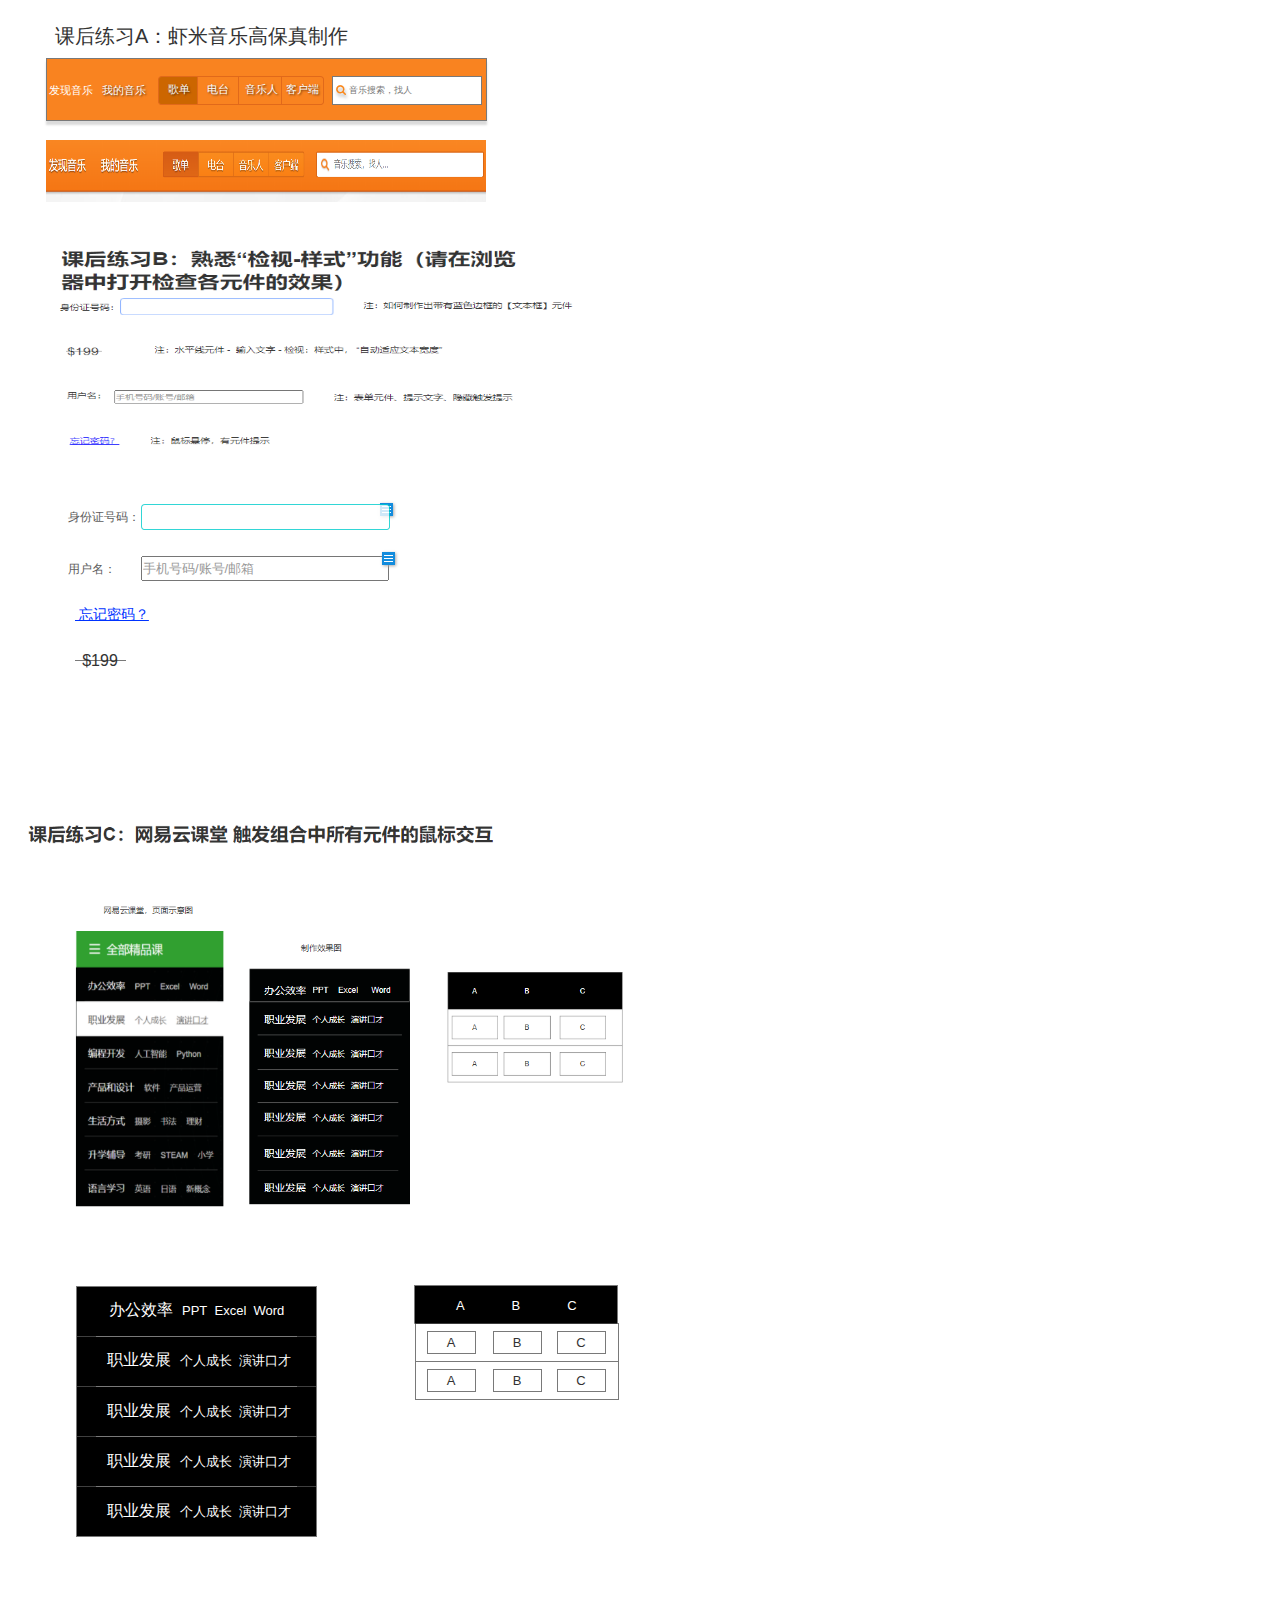
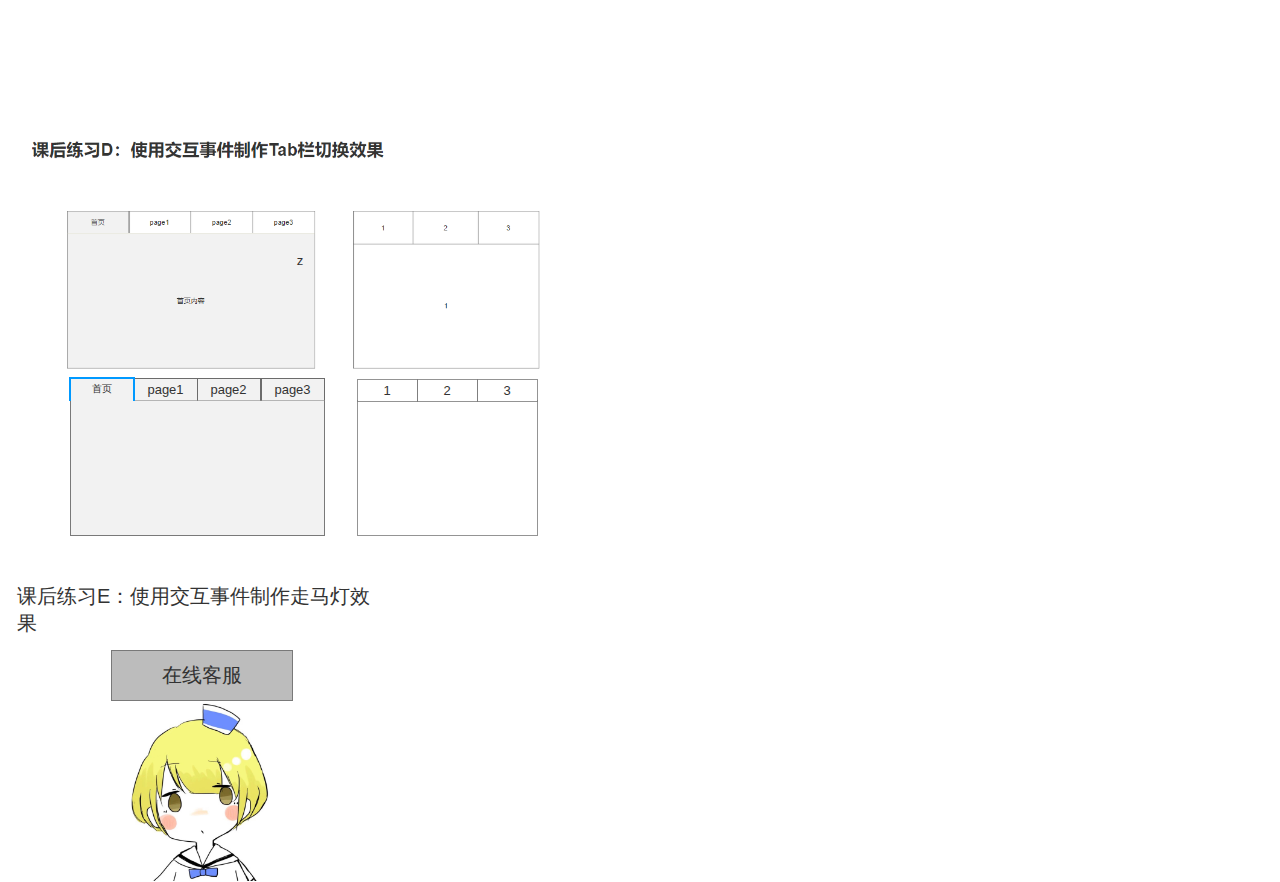
<file: resources/reload.html>
﻿<html>
	<head>
		<title></title>
	</head>
	<body>
	
	<script language="javascript">
	function getUrl() {
      var query = window.location.hash.substring(1);
      var vars = query.split("&&&");
      for (var i=0;i<vars.length;i++) {
        var url = vars[i];
        return decodeURI(url).replace("html%23","html#");
      } 
    }

    var rel = '../';
    var url = getUrl();
    if (url.indexOf(":") > 0 && url.indexOf(":") < 10) rel = '';
	self.location.href = rel + url;
	</script>
	
	</body>
</html>
</file>
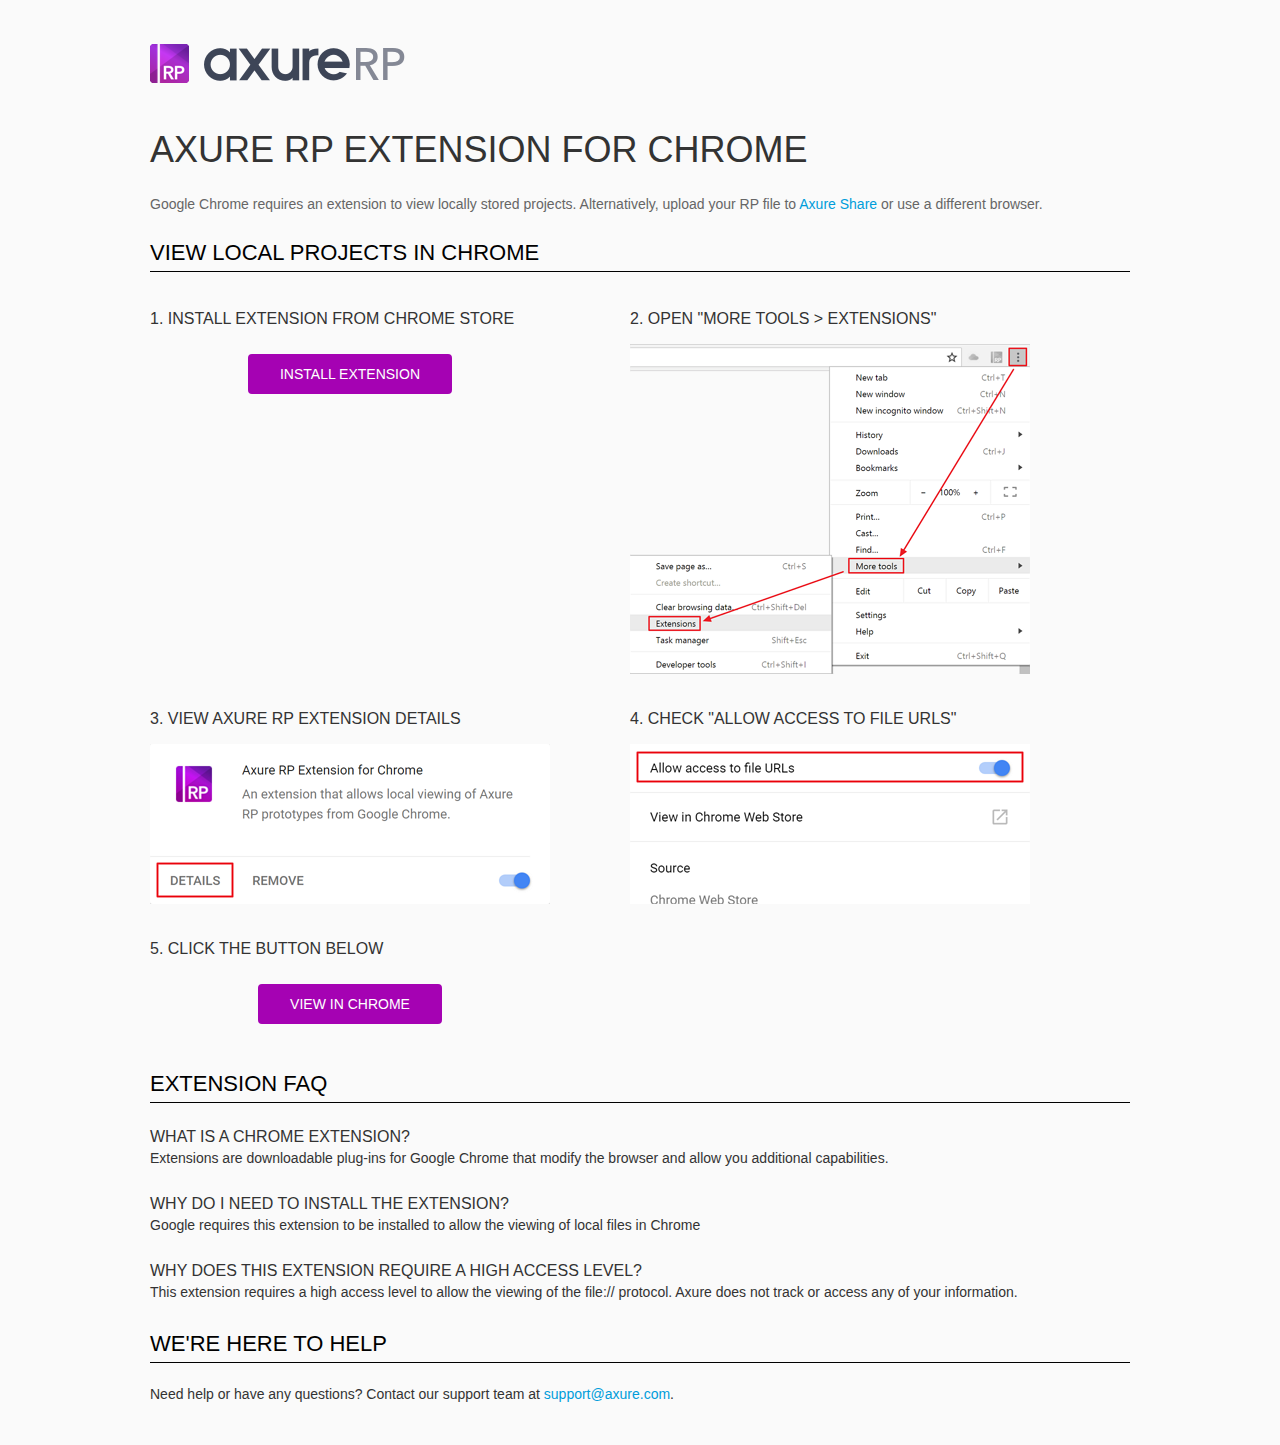
<file: resources/chrome/chrome.html>
<html>
<head>
    <title>Install the Axure RP Chrome Extension</title>
    <style type="text/css">
        *
        {
            font-family: Helvetica, Arial, sans-serif;
        }
        body
        {
            text-align: center;
            background-color: #fafafa;
        }
        p
        {
            font-size: 14px;
            line-height: 18px;
            color: #333333;
        }
        div.container
        {
            width: 980px;
            margin-left: auto;
            margin-right: auto;
            text-align: left;
        }
        a
        {
            text-decoration: none;
            color: #009dda;
        }
        .button
        {
            background: #A502B3;
            font: normal 16px Arial, sans-serif;
            color: #FFFFFF;
            padding: 10px 30px 10px 30px;
            border: 2px solid #A502B3;
            display: inline-block;
            margin-top: 10px;
            text-transform: uppercase;
            font-size: 14px;
	    border-radius: 4px;
        }
        a:hover.button
        {
            border: 2px solid #A502B3;
	    color: #A502B3;
	    background-color: #FFFFFF;
        }
        div.left
        {
            width: 400px;
            float: left;
            margin-right: 80px;
        }
        div.right
        {
            width: 400px;
            float: left;
        }
        div.buttonContainer
        {
            text-align: center;
        }
        h1
        {
            font-size: 36px;
            color: #333333;
            line-height: 50px;
            margin-bottom: 20px;
            font-weight: normal;
        }
        h2
        {
            font-size: 24px;
            font-weight: normal;
            color: #08639C;
            text-align: center;
        }
        h3
        {
            font-size: 16px;
            color: #333333;
            font-weight: normal;
	    text-transform: uppercase;
        }
        .heading
        {
            border-bottom: 1px solid black;
	    height: 36px;
            line-height: 36px;
            font-size: 22px;
            color: #000000;

        }
        span.faq
        {
            font-size: 16px;
	    line-height: 24px;
            font-weight: normal;
	    text-transform: uppercase;
            color: #333333;
            display: block;
        }
    </style>
</head>
<body>
    <div class="container">
        <br />
        <br />
        <img src="axure_logo.png" alt="axure" />
        <br />
	<br />
        <h1>
            AXURE RP EXTENSION FOR CHROME</h1>
        <p style="font-size: 14px; color: #666666; margin-top: 10px;">
            Google Chrome requires an extension to view locally stored projects. Alternatively,
            upload your RP file to <a href="https://share.axure.com">Axure Share</a> or use a different
            browser.</p>
        <h3 class="heading">
            VIEW LOCAL PROJECTS IN CHROME</h3>
        <div class="left">
            <h3>
                1. Install Extension from Chrome Store</h3>
            <div class="buttonContainer">
                <a class="button" href="https://chrome.google.com/webstore/detail/dogkpdfcklifaemcdfbildhcofnopogp"
                    target="_blank">Install Extension</a>
            </div>
        </div>
        <div class="right">
            <h3>
                2. Open "More Tools > Extensions"</h3>
            <img src="extensions.png" alt="extensions"/>
        </div>
        <div style="clear: both; height: 20px;">
            &nbsp;</div>
       <div class="left">
            <h3>
                3. View Axure RP Extension Details</h3>
            <img src="details.png" alt="extension details"/>
            </div>
	<div class="right">
            <h3>
                4. Check "Allow access to file URLs"</h3>
            <img src="allow-access.png" alt="allow access"/>
        </div>
   <div style="clear: both; height: 20px;">
            &nbsp;</div>
        <div class="left">
            <h3>
                5. Click the button below</h3>
            <div class="buttonContainer">
                <a class="button" href="../../start.html">View in Chrome</a>
            </div>
        </div>
        <div style="clear: both; height: 20px;">
        </div>
        <h3 class="heading">
            EXTENSION FAQ</h3>
        <p>
            <span class="faq">What is a Chrome Extension?</span> Extensions are downloadable
            plug-ins for Google Chrome that modify the browser
            and allow you additional capabilities.
        </p>
        <p style="margin-top: 25px;">
            <span class="faq">Why do I need to install the extension?</span> Google requires
            this extension to be installed to allow the viewing of local files in
            Chrome
        </p>
        <p style="margin-top: 25px; margin-bottom: 25px;">
            <span class="faq">Why does this extension require a high access level?</span> This
            extension requires a high access level to allow the viewing of the file://
            protocol. Axure does not track or access any of your information.
        </p>
        <h3 class="heading">
           WE'RE HERE TO HELP</h3>
        <p>
            Need help or have any questions? Contact our support team at <a href="mailto:support@axure.com">
                support@axure.com</a>.
        </p>
        <div style="clear: both; height: 20px;">
        </div>
    </div>
</body>
</html>
</file>
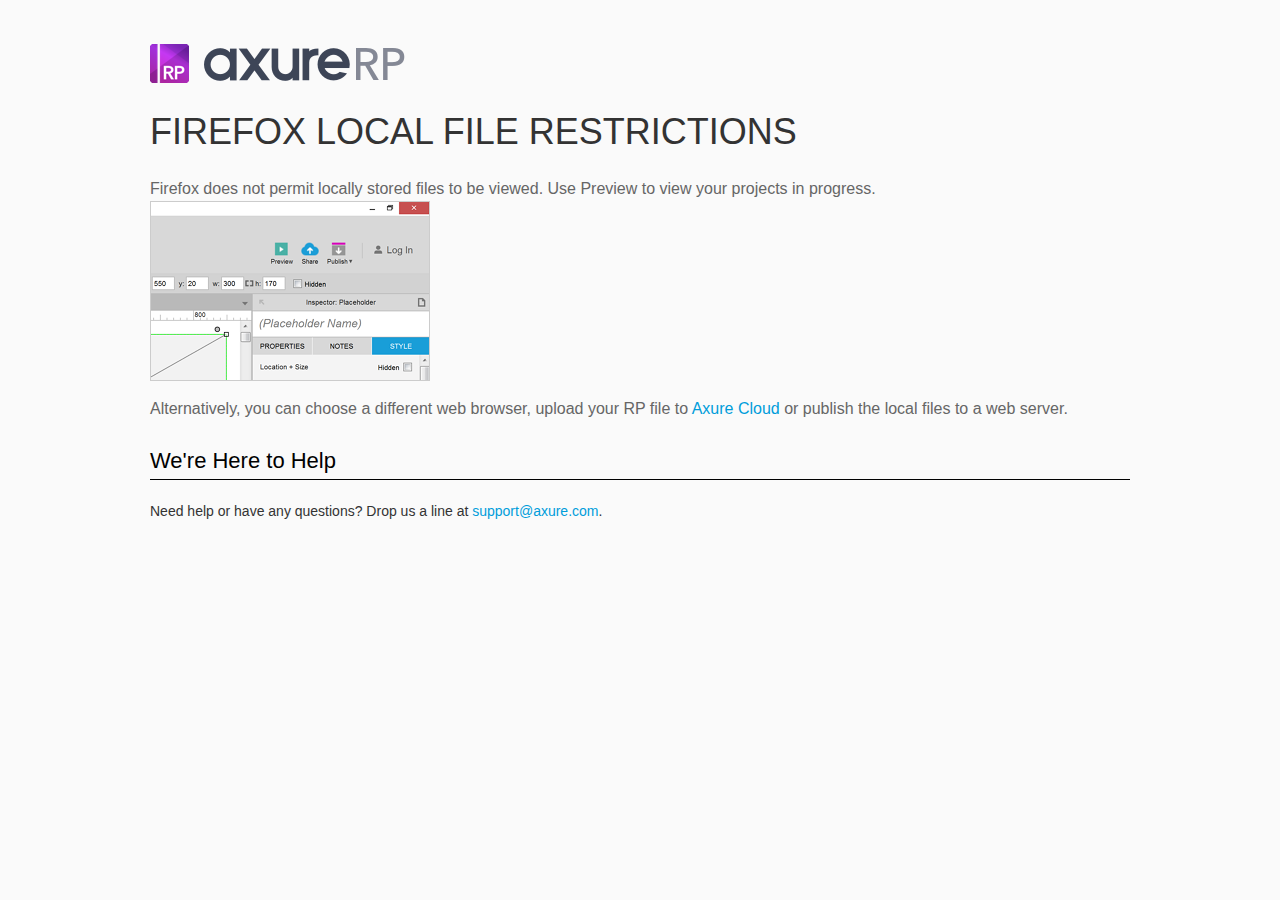
<file: resources/chrome/firefox.html>
<html>
<head>
    <title>Axure RP - Firefox Local File Restrictions</title>
    <style type="text/css">
        *
        {
            font-family: Helvetica, Arial, sans-serif;
        }
        body
        {
            text-align: center;
            background-color: #fafafa;
        }
        p
        {
            font-size: 14px;
            line-height: 18px;
            color: #333333;
        }
        div.container
        {
            width: 980px;
            margin-left: auto;
            margin-right: auto;
            text-align: left;
        }
        a
        {
            text-decoration: none;
            color: #009dda;
        }
        .button
        {
            background: #A502B3;
            font: normal 16px Arial, sans-serif;
            color: #FFFFFF;
            padding: 10px 30px 10px 30px;
            border: 2px solid #A502B3;
            display: inline-block;
            margin-top: 10px;
            text-transform: uppercase;
            font-size: 14px;
	    border-radius: 4px;
        }
        a:hover.button
        {
            border: 2px solid #A502B3;
	    color: #A502B3;
	    background-color: #FFFFFF;
        }
        div.left
        {
            width: 400px;
            float: left;
            margin-right: 80px;
        }
        div.right
        {
            width: 400px;
            float: left;
        }
        div.buttonContainer
        {
            text-align: center;
        }
        h1
        {
            font-size: 36px;
            color: #333333;
            line-height: 50px;
            margin-bottom: 20px;
            font-weight: normal;
        }
        h2
        {
            font-size: 24px;
            font-weight: normal;
            color: #08639C;
            text-align: center;
        }
        h3
        {
            font-size: 16px;
            line-height: 24px;
            color: #333333;
            font-weight: normal;
        }
        .heading
        {
            border-bottom: 1px solid black;
	    height: 36px;
            line-height: 36px;
            font-size: 22px;
            color: #000000;
        }
        span.faq
        {
            font-size: 16px;
            font-weight: normal;
	    text-transform: uppercase;
            color: #333333;
            display: block;
        }
    </style>
</head>
<body>
    <div class="container">
        <br />
        <br />
        <img src="axure_logo.png" alt="axure" />
        <br />
        <h1>
            FIREFOX LOCAL FILE RESTRICTIONS</h1>
        <p style="font-size: 16px; line-height: 24px; color: #666666; margin-top: 10px;">
            Firefox does not permit locally stored files to be viewed. Use Preview to view your projects in progress.
<img src="preview-rp.png" alt="preview"/>
          </p>
            <p style="font-size: 16px; line-height: 24px; color: #666666; margin-top: 10px;">
          Alternatively,  you can choose a different web browser, upload your RP file to <a href="https://app.axure.cloud">Axure Cloud</a> or publish the local files to a web server.</p>
        <h3 class="heading">
            We're Here to Help</h3>
        <p>
            Need help or have any questions? Drop us a line at <a href="mailto:support@axure.com">
                support@axure.com</a>.
        </p>
        <div style="clear: both; height: 20px;">
        </div>
    </div>
</body>
</html>
</file>
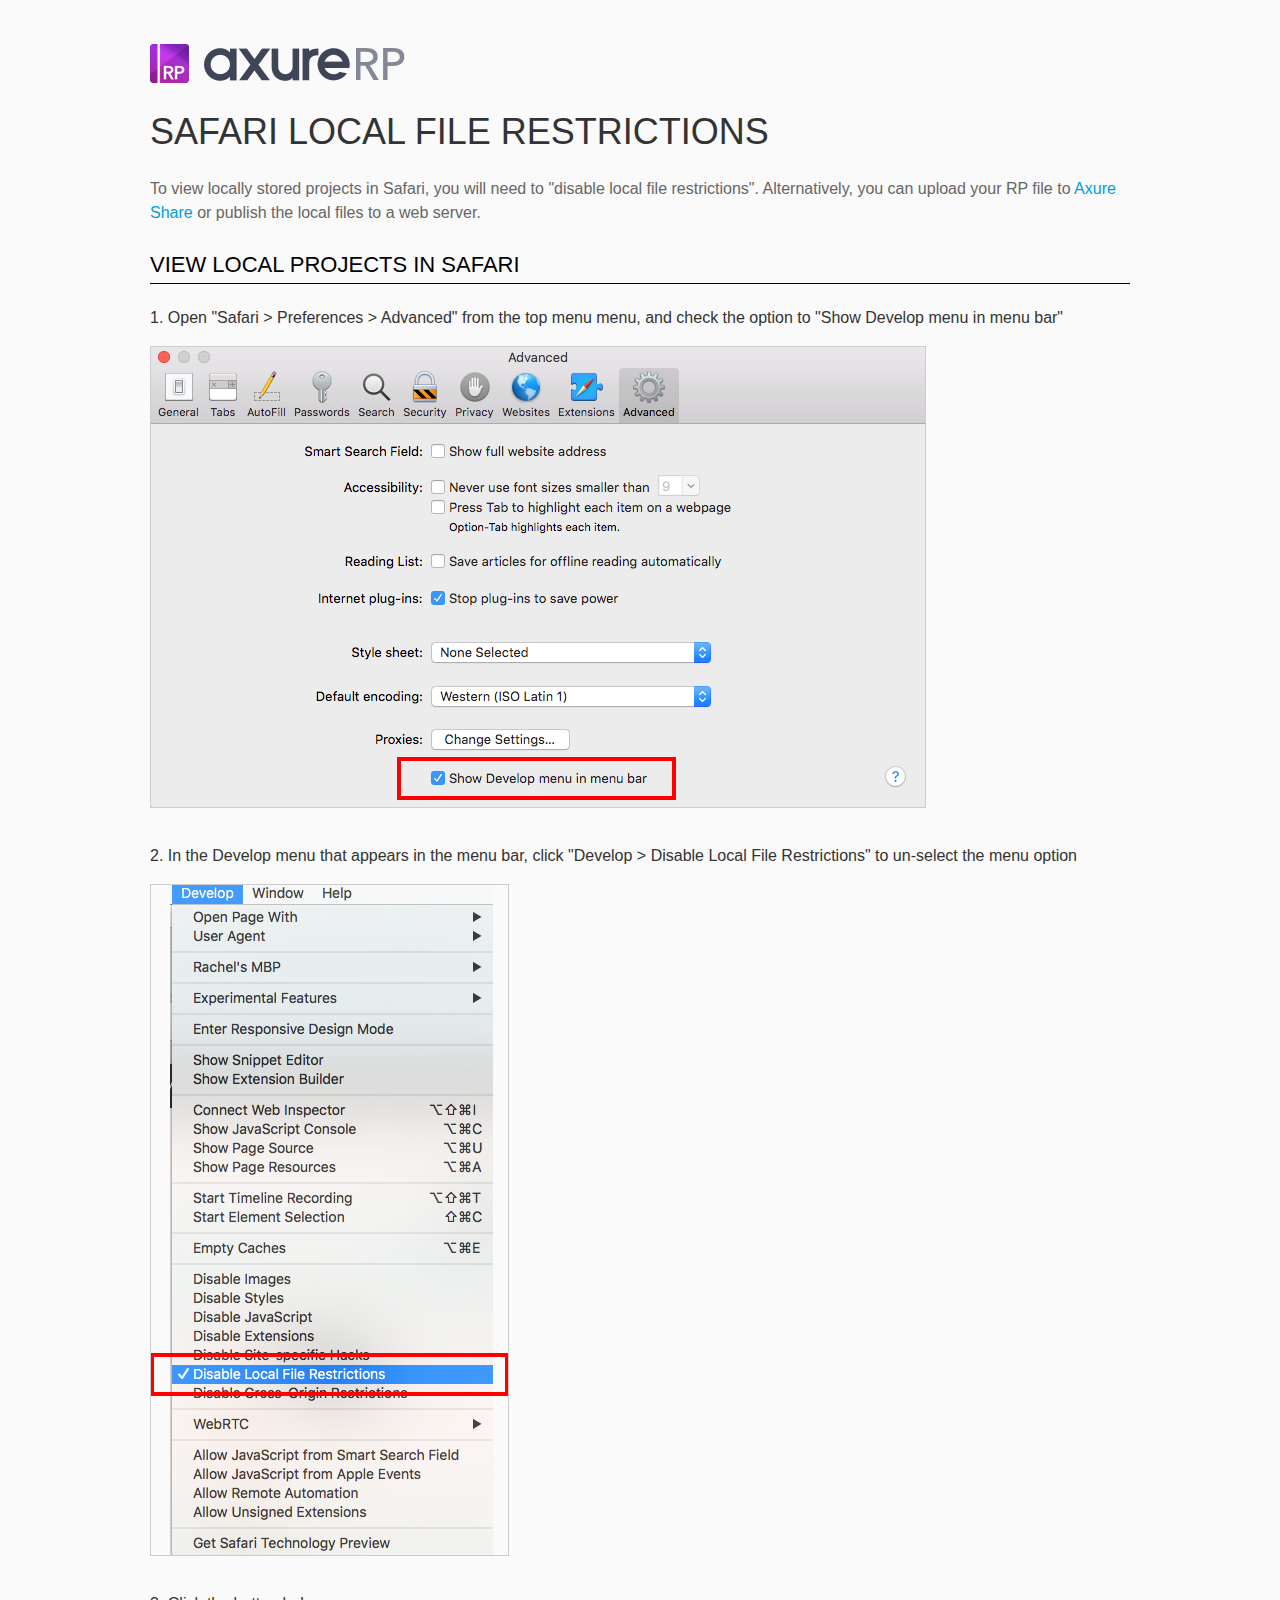
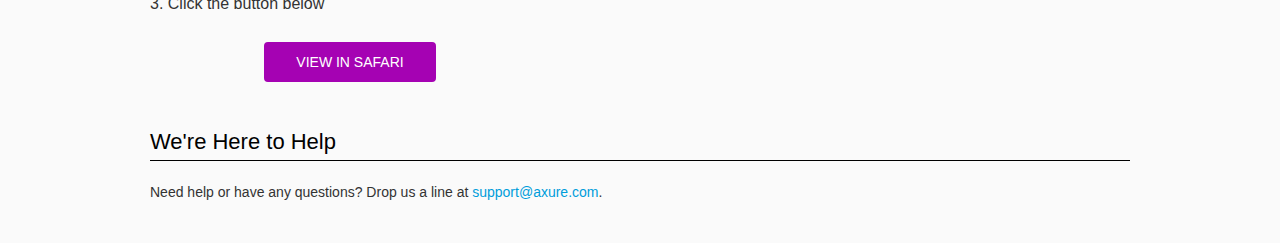
<file: resources/chrome/safari.html>
<html>
<head>
    <title>Axure RP - Safari Local File Restrictions</title>
    <style type="text/css">
        *
        {
            font-family: Helvetica, Arial, sans-serif;
        }
        body
        {
            text-align: center;
            background-color: #fafafa;
        }
        p
        {
            font-size: 14px;
            line-height: 18px;
            color: #333333;
        }
        div.container
        {
            width: 980px;
            margin-left: auto;
            margin-right: auto;
            text-align: left;
        }
        a
        {
            text-decoration: none;
            color: #009dda;
        }
        .button
        {
            background: #A502B3;
            font: normal 16px Arial, sans-serif;
            color: #FFFFFF;
            padding: 10px 30px 10px 30px;
            border: 2px solid #A502B3;
            display: inline-block;
            margin-top: 10px;
            text-transform: uppercase;
            font-size: 14px;
	    border-radius: 4px;
        }
        a:hover.button
        {
            border: 2px solid #A502B3;
	    color: #A502B3;
	    background-color: #FFFFFF;
        }
        div.left
        {
            width: 400px;
            float: left;
            margin-right: 80px;
        }
        div.right
        {
            width: 400px;
            float: left;
        }
        div.buttonContainer
        {
            text-align: center;
        }
        h1
        {
            font-size: 36px;
            color: #333333;
            line-height: 50px;
            margin-bottom: 20px;
            font-weight: normal;
        }
        h2
        {
            font-size: 24px;
            font-weight: normal;
            color: #08639C;
            text-align: center;
        }
        h3
        {
            font-size: 16px;
            line-height: 24px;
            color: #333333;
            font-weight: normal;
        }
        .heading
        {
            border-bottom: 1px solid black;
	    height: 36px;
            line-height: 36px;
            font-size: 22px;
            color: #000000;
        }
        span.faq
        {
            font-size: 16px;
            font-weight: normal;
	    text-transform: uppercase;
            color: #333333;
            display: block;
        }
    </style>
</head>
<body>
    <div class="container">
        <br />
        <br />
        <img src="axure_logo.png" alt="axure" />
        <br />
        <h1>
            SAFARI LOCAL FILE RESTRICTIONS</h1>
        <p style="font-size: 16px; line-height: 24px; color: #666666; margin-top: 10px;">
            To view locally stored projects in Safari, you will need to "disable local file restrictions". Alternatively,
            you can upload your RP file to <a href="https://share.axure.com">Axure Share</a> or publish the local files to a web server.</p>
        <h3 class="heading">
            VIEW LOCAL PROJECTS IN SAFARI</h3>
        <div class="">
            <h3>
                1. Open "Safari > Preferences > Advanced" from the top menu menu, and check the option to "Show Develop menu in menu bar"</h3>
            <img src="safari_advanced.png" alt="advanced" />
        </div>
        <div style="clear: both; height: 20px;">
            &nbsp;
        </div>
        <div class="">
            <h3>
                2. In the Develop menu that appears in the menu bar, click "Develop > Disable Local File Restrictions" to un-select the menu option</h3>
            <img src="safari_restrictions.png" alt="extensions" />
        </div>
        <div style="clear: both; height: 20px;">
            &nbsp;</div>
        <div class="left">
            <h3>
                3. Click the button below
            </h3>
            <div class="buttonContainer">
                <a class="button" href="../../start.html">View in Safari</a>
            </div>
        </div>
        <div style="clear: both; height: 20px;">
        </div>
        <h3 class="heading">
            We're Here to Help</h3>
        <p>
            Need help or have any questions? Drop us a line at <a href="mailto:support@axure.com">
                support@axure.com</a>.
        </p>
        <div style="clear: both; height: 20px;">
        </div>
    </div>
</body>
</html>
</file>
<file: resources/css/axure_rp_page.css>
﻿/* so the window resize fires within a frame in IE7 */
html, body {
    height: 100%;
}

a {
    color: inherit;
}

p {
    margin: 0px;
    text-rendering: optimizeLegibility;
    font-feature-settings: "kern" 1;
    -webkit-font-feature-settings: "kern";
    -moz-font-feature-settings: "kern";
    -moz-font-feature-settings: "kern=1";
    font-kerning: normal;
}

iframe {
    background: #FFFFFF;
}

/* to match IE with C, FF */
input {
    padding: 1px 0px 1px 0px;
    box-sizing: border-box;
    -moz-box-sizing: border-box;
}

textarea {
    margin: 0px;
    box-sizing: border-box;
    -moz-box-sizing: border-box;
}

div.intcases {
    font-family: arial; 
    font-size: 12px;
    text-align:left; 
    border:1px solid #AAA; 
    background:#FFF none repeat scroll 0% 0%; 
    z-index:9999; 
    visibility:hidden; 
    position:absolute;
    padding: 0px;
    border-radius: 3px;
    white-space: nowrap;
}

div.intcaselink {
    cursor: pointer;
    padding: 3px 8px 3px 8px;
    margin: 5px;
    background:#EEE none repeat scroll 0% 0%; 
    border:1px solid #AAA;
    border-radius: 3px;
}

div.refpageimage {
    position: absolute;
    left: 0px;
    top: 0px;
    font-size: 0px;
    width: 16px;
    height: 16px;
    cursor: pointer;
    background-image: url(images/newwindow.gif);
    background-repeat: no-repeat;
}

div.annnoteimage {
    position: absolute;
    left: 0px;
    top: 0px;
    font-size: 0px;
    /*width: 16px;
    height: 12px;*/
    cursor: help;
    /*background-image: url(images/note.gif);*/
    /*background-repeat: no-repeat;*/
    width: 13px;
    height: 12px;
    padding-top: 1px;
    text-align: center;
    background-color: #138CDD;
    -moz-box-shadow: 1px 1px 3px #aaa;
    -webkit-box-shadow: 1px 1px 3px #aaa;
    box-shadow: 1px 1px 3px #aaa;
}

div.annnoteline {
    display: inline-block;
    width: 9px;
    height: 1px;
    border-bottom: 1px solid white;
    margin-top: 1px;
}

div.annnotelabel {
    position: absolute;
    left: 0px;
    top: 0px;
    font-family: Helvetica,Arial;
    font-size: 10px;
    /*border: 1px solid rgb(166,221,242);*/
    cursor: help;
    /*background:rgb(0,157,217) none repeat scroll 0% 0%;*/ 
    padding: 1px 3px 1px 3px;
    white-space: nowrap;
    color: white;
    
    background-color: #138CDD;
    -moz-box-shadow: 1px 1px 3px #aaa;
    -webkit-box-shadow: 1px 1px 3px #aaa;
    box-shadow: 1px 1px 3px #aaa;
}

.annotation {
    font-size: 12px;
    padding-left: 2px;
    margin-bottom: 5px;
}

.annotationName {
    /*font-size: 13px;
    font-weight: bold;
    margin-bottom: 3px;
    white-space: nowrap;*/

    font-family: 'Trebuchet MS';
    font-size: 14px;
    font-weight: bold;
    margin-bottom: 5px;
    white-space: nowrap;
}

.annotationValue {
    font-family: Arial, Helvetica, Sans-Serif;
    font-size: 12px;
    color: #4a4a4a;
    line-height: 21px;
    margin-bottom: 20px;
}

.noteLink {
    text-decoration: inherit;
    color: inherit;
}

.noteLink:hover {
    background-color: white;
}

/* this is a fix for the issue where dialogs jump around and takes the text-align from the body */
.dialogFix {
    position:absolute;
    text-align:left;
    border: 1px solid #8f949a;
}


@keyframes pulsate {
  from {
    box-shadow: 0 0 10px #15d6ba;
  }
  to {
    box-shadow: 0 0 20px #15d6ba;
  }
}

@-webkit-keyframes pulsate {
  from {
    -webkit-box-shadow: 0 0 10px #15d6ba;
    box-shadow: 0 0 10px #15d6ba;
  }
  to {
    -webkit-box-shadow: 0 0 20px #15d6ba;
    box-shadow: 0 0 20px #15d6ba;
  }
}
 
@-moz-keyframes pulsate {
  from {
    -moz-box-shadow: 0 0 10px #15d6ba;
    box-shadow: 0 0 10px #15d6ba;
  }
  to {
    -moz-box-shadow: 0 0 20px #15d6ba;
    box-shadow: 0 0 20px #15d6ba;
  }
}

.legacyPulsateBorder {
    /*border: 5px solid #15d6ba;
    margin: -5px;*/
    -moz-box-shadow: 0 0 10px 3px #15d6ba;
    box-shadow: 0 0 10px 3px #15d6ba;
}

.pulsateBorder {
  animation-name: pulsate;
  animation-timing-function: ease-in-out;
  animation-duration: 0.9s;
  animation-iteration-count: infinite;
  animation-direction: alternate;
  
  -webkit-animation-name: pulsate;
  -webkit-animation-timing-function: ease-in-out;
  -webkit-animation-duration: 0.9s;
  -webkit-animation-iteration-count: infinite;
  -webkit-animation-direction: alternate;

  -moz-animation-name: pulsate;
  -moz-animation-timing-function: ease-in-out;
  -moz-animation-duration: 0.9s;
  -moz-animation-iteration-count: infinite;
  -moz-animation-direction: alternate;
}

.ax_default_hidden, .ax_default_unplaced{
    display: none;
    visibility: hidden;
}

.widgetNoteSelected {
    -moz-box-shadow: 0 0 10px 3px #138CDD;
    box-shadow: 0 0 10px 3px #138CDD;
    /*-moz-box-shadow: 0 0 20px #3915d6;
    box-shadow: 0 0 20px #3915d6;*/
    /*border: 3px solid #3915d6;*/
    /*margin: -3px;*/
}


.singleImg {
    display: none;
    visibility: hidden;
}
</file>
<file: data/styles.css>
﻿.ax_default {
  font-family:'Arial Normal', 'Arial';
  font-weight:400;
  font-style:normal;
  font-size:13px;
  color:#333333;
  text-align:center;
  line-height:normal;
}
.box_1 {
}
.box_2 {
}
.ellipse {
}
._形状 {
}
.image {
}
.link_button {
  color:#169BD5;
}
._一级标题 {
  font-family:'Arial Normal', 'Arial';
  font-weight:bold;
  font-style:normal;
  font-size:32px;
  text-align:left;
}
._二级标题 {
  font-family:'Arial Normal', 'Arial';
  font-weight:bold;
  font-style:normal;
  font-size:24px;
  text-align:left;
}
._三级标题 {
  font-family:'Arial Normal', 'Arial';
  font-weight:bold;
  font-style:normal;
  font-size:18px;
  text-align:left;
}
._四级标题 {
  font-family:'Arial Normal', 'Arial';
  font-weight:bold;
  font-style:normal;
  font-size:14px;
  text-align:left;
}
._五级标题 {
  font-family:'Arial Normal', 'Arial';
  font-weight:bold;
  font-style:normal;
  text-align:left;
}
._六级标题 {
  font-family:'Arial Normal', 'Arial';
  font-weight:bold;
  font-style:normal;
  font-size:10px;
  text-align:left;
}
.label {
  font-size:14px;
  text-align:left;
}
._文本段落 {
  text-align:left;
}
.line {
}
.text_field {
  color:#000000;
  text-align:left;
}
.text_area {
  color:#000000;
  text-align:left;
}
.droplist {
  color:#000000;
  text-align:left;
}
.list_box {
  color:#000000;
  text-align:left;
}
._流程形状 {
}
.tree_node {
  text-align:left;
}
.table_cell {
}
.menu_item {
}
.snapshot {
}
</file>
<file: files/index/styles.css>
﻿body {
  margin:0px;
  background-image:none;
  position:static;
  left:auto;
  width:714px;
  margin-left:0;
  margin-right:0;
  text-align:left;
}
#base {
  position:absolute;
  z-index:0;
}
#u0_img {
  border-width:0px;
  position:absolute;
  left:-3px;
  top:0px;
  width:447px;
  height:70px;
}
#u0 {
  border-width:0px;
  position:absolute;
  left:46px;
  top:58px;
  width:440px;
  height:62px;
}
#u0_text {
  border-width:0px;
  position:absolute;
  left:0px;
  top:0px;
  width:0px;
  visibility:hidden;
  word-wrap:break-word;
}
#u1_img {
  border-width:0px;
  position:absolute;
  left:0px;
  top:0px;
  width:440px;
  height:62px;
}
#u1 {
  border-width:0px;
  position:absolute;
  left:46px;
  top:140px;
  width:440px;
  height:62px;
}
#u1_text {
  border-width:0px;
  position:absolute;
  left:0px;
  top:0px;
  width:0px;
  visibility:hidden;
  word-wrap:break-word;
}
#u2_img {
  border-width:0px;
  position:absolute;
  left:-1px;
  top:-1px;
  width:53px;
  height:19px;
}
#u2 {
  border-width:0px;
  position:absolute;
  left:46px;
  top:83px;
  width:48px;
  height:14px;
  font-size:11px;
  color:#FFFFFF;
}
#u2_text {
  border-width:0px;
  position:absolute;
  left:0px;
  top:0px;
  width:48px;
  white-space:nowrap;
}
#u3_img {
  border-width:0px;
  position:absolute;
  left:-1px;
  top:-1px;
  width:53px;
  height:19px;
}
#u3 {
  border-width:0px;
  position:absolute;
  left:99px;
  top:83px;
  width:48px;
  height:14px;
  font-size:11px;
  color:#FFFFFF;
}
#u3_text {
  border-width:0px;
  position:absolute;
  left:0px;
  top:0px;
  width:48px;
  white-space:nowrap;
  text-shadow:1px 1px 2px rgba(0, 0, 0, 0.647058823529412);
  -webkit-text-shadow:1px 1px 2px rgba(0, 0, 0, 0.647058823529412);
  -moz-text-shadow:1px 1px 2px rgba(0, 0, 0, 0.647058823529412);
}
#u4_img {
  border-width:0px;
  position:absolute;
  left:0px;
  top:0px;
  width:42px;
  height:29px;
}
#u4 {
  border-width:0px;
  position:absolute;
  left:158px;
  top:76px;
  width:41px;
  height:28px;
  font-size:11px;
  color:#FFFFFF;
}
#u4_text {
  border-width:0px;
  position:absolute;
  left:2px;
  top:7px;
  width:37px;
  word-wrap:break-word;
  text-shadow:1px 1px 2px rgba(0, 0, 0, 0.647058823529412);
  -webkit-text-shadow:1px 1px 2px rgba(0, 0, 0, 0.647058823529412);
  -moz-text-shadow:1px 1px 2px rgba(0, 0, 0, 0.647058823529412);
}
#u5_img {
  border-width:0px;
  position:absolute;
  left:-1px;
  top:-1px;
  width:6px;
  height:24px;
}
#u5 {
  border-width:0px;
  position:absolute;
  left:221px;
  top:80px;
  width:1px;
  height:19px;
  font-size:16px;
  color:#FFFFFF;
}
#u5_text {
  border-width:0px;
  position:absolute;
  left:0px;
  top:0px;
  width:1px;
  white-space:nowrap;
}
#u6_img {
  border-width:0px;
  position:absolute;
  left:0px;
  top:0px;
  width:43px;
  height:29px;
}
#u6 {
  border-width:0px;
  position:absolute;
  left:197px;
  top:76px;
  width:42px;
  height:28px;
  font-size:11px;
  color:#FFFFFF;
}
#u6_text {
  border-width:0px;
  position:absolute;
  left:2px;
  top:7px;
  width:38px;
  word-wrap:break-word;
  text-shadow:1px 1px 2px rgba(0, 0, 0, 0.647058823529412);
  -webkit-text-shadow:1px 1px 2px rgba(0, 0, 0, 0.647058823529412);
  -moz-text-shadow:1px 1px 2px rgba(0, 0, 0, 0.647058823529412);
}
#u7_img {
  border-width:0px;
  position:absolute;
  left:0px;
  top:0px;
  width:43px;
  height:29px;
}
#u7 {
  border-width:0px;
  position:absolute;
  left:281px;
  top:76px;
  width:42px;
  height:28px;
  font-size:11px;
  color:#FFFFFF;
}
#u7_text {
  border-width:0px;
  position:absolute;
  left:2px;
  top:7px;
  width:38px;
  word-wrap:break-word;
  text-shadow:1px 1px 2px rgba(0, 0, 0, 0.647058823529412);
  -webkit-text-shadow:1px 1px 2px rgba(0, 0, 0, 0.647058823529412);
  -moz-text-shadow:1px 1px 2px rgba(0, 0, 0, 0.647058823529412);
}
#u8_img {
  border-width:0px;
  position:absolute;
  left:0px;
  top:0px;
  width:150px;
  height:29px;
}
#u8 {
  border-width:0px;
  position:absolute;
  left:332px;
  top:76px;
  width:149px;
  height:28px;
  font-size:9px;
  color:#797979;
  text-align:left;
}
#u8_text {
  border-width:0px;
  position:absolute;
  left:2px;
  top:8px;
  width:145px;
  word-wrap:break-word;
}
#u9_img {
  border-width:0px;
  position:absolute;
  left:0px;
  top:0px;
  width:44px;
  height:29px;
}
#u9 {
  border-width:0px;
  position:absolute;
  left:238px;
  top:76px;
  width:43px;
  height:28px;
  font-size:11px;
  color:#FFFFFF;
}
#u9_text {
  border-width:0px;
  position:absolute;
  left:2px;
  top:7px;
  width:39px;
  word-wrap:break-word;
  text-shadow:1px 1px 2px rgba(0, 0, 0, 0.647058823529412);
  -webkit-text-shadow:1px 1px 2px rgba(0, 0, 0, 0.647058823529412);
  -moz-text-shadow:1px 1px 2px rgba(0, 0, 0, 0.647058823529412);
}
#u10_img {
  border-width:0px;
  position:absolute;
  left:0px;
  top:0px;
  width:51px;
  height:2px;
}
#u10 {
  border-width:0px;
  position:absolute;
  left:75px;
  top:660px;
  width:50px;
  height:1px;
  font-size:16px;
}
#u10_text {
  border-width:0px;
  position:absolute;
  left:2px;
  top:-9px;
  width:46px;
  word-wrap:break-word;
}
#u11_img {
  border-width:0px;
  position:absolute;
  left:0px;
  top:0px;
  width:77px;
  height:16px;
}
#u11 {
  border-width:0px;
  position:absolute;
  left:65px;
  top:509px;
  width:76px;
  height:15px;
  opacity:0.8;
  font-size:12px;
}
#u11_text {
  border-width:0px;
  position:absolute;
  left:0px;
  top:0px;
  width:76px;
  white-space:nowrap;
}
#u12 {
  border-width:0px;
  position:absolute;
  left:144px;
  top:507px;
  width:243px;
  height:20px;
}
#u12_input {
  position:absolute;
  left:0px;
  top:0px;
  width:243px;
  height:20px;
  font-family:'Arial Normal', 'Arial';
  font-weight:400;
  font-style:normal;
  font-size:13px;
  text-decoration:none;
  color:#000000;
  text-align:left;
  border-color:transparent;
  outline-style:none;
}
#u12_ann {
  border-width:0px;
  position:absolute;
  left:380px;
  top:503px;
  width:1px;
  height:1px;
}
#u13_img {
  border-width:0px;
  position:absolute;
  left:0px;
  top:0px;
  width:53px;
  height:16px;
}
#u13 {
  border-width:0px;
  position:absolute;
  left:65px;
  top:561px;
  width:52px;
  height:15px;
  opacity:0.8;
  font-size:12px;
}
#u13_text {
  border-width:0px;
  position:absolute;
  left:0px;
  top:0px;
  width:52px;
  white-space:nowrap;
}
#u14 {
  border-width:0px;
  position:absolute;
  left:141px;
  top:556px;
  width:248px;
  height:25px;
}
#u14_input {
  position:absolute;
  left:0px;
  top:0px;
  width:248px;
  height:25px;
  font-family:'Arial Normal', 'Arial';
  font-weight:400;
  font-style:normal;
  font-size:13px;
  text-decoration:none;
  color:#000000;
  text-align:left;
}
#u14_ann {
  border-width:0px;
  position:absolute;
  left:382px;
  top:552px;
  width:1px;
  height:1px;
}
#u15_img {
  border-width:0px;
  position:absolute;
  left:0px;
  top:0px;
  width:76px;
  height:17px;
}
#u15 {
  border-width:0px;
  position:absolute;
  left:75px;
  top:606px;
  width:75px;
  height:16px;
  text-decoration:underline;
  color:#0033FF;
}
#u15_text {
  border-width:0px;
  position:absolute;
  left:0px;
  top:0px;
  width:75px;
  white-space:nowrap;
}
#u16_img {
  border-width:0px;
  position:absolute;
  left:0px;
  top:0px;
  width:249px;
  height:26px;
}
#u16 {
  border-width:0px;
  position:absolute;
  left:141px;
  top:504px;
  width:248px;
  height:25px;
  opacity:0.8;
}
#u16_text {
  border-width:0px;
  position:absolute;
  left:0px;
  top:0px;
  width:0px;
  visibility:hidden;
  word-wrap:break-word;
}
#u17_img {
  border-width:0px;
  position:absolute;
  left:0px;
  top:0px;
  width:611px;
  height:394px;
}
#u17 {
  border-width:0px;
  position:absolute;
  left:17px;
  top:815px;
  width:611px;
  height:394px;
}
#u17_text {
  border-width:0px;
  position:absolute;
  left:0px;
  top:0px;
  width:0px;
  visibility:hidden;
  word-wrap:break-word;
}
#u18_img {
  border-width:0px;
  position:absolute;
  left:0px;
  top:0px;
  width:172px;
  height:34px;
}
#u18 {
  border-width:0px;
  position:absolute;
  left:482px;
  top:1464px;
  width:171px;
  height:33px;
  font-size:18px;
}
#u18_text {
  border-width:0px;
  position:absolute;
  left:0px;
  top:0px;
  width:0px;
  visibility:hidden;
  word-wrap:break-word;
}
#u19_img {
  border-width:0px;
  position:absolute;
  left:0px;
  top:0px;
  width:566px;
  height:259px;
}
#u19 {
  border-width:0px;
  position:absolute;
  left:17px;
  top:1731px;
  width:566px;
  height:259px;
}
#u19_text {
  border-width:0px;
  position:absolute;
  left:2px;
  top:122px;
  width:562px;
  word-wrap:break-word;
}
#u20_img {
  border-width:0px;
  position:absolute;
  left:0px;
  top:0px;
  width:255px;
  height:136px;
}
#u20 {
  border-width:0px;
  position:absolute;
  left:70px;
  top:2000px;
  width:254px;
  height:135px;
}
#u20_text {
  border-width:0px;
  position:absolute;
  left:0px;
  top:0px;
  width:0px;
  visibility:hidden;
  word-wrap:break-word;
}
#u21_img {
  border-width:0px;
  position:absolute;
  left:0px;
  top:0px;
  width:64px;
  height:23px;
}
#u21 {
  border-width:0px;
  position:absolute;
  left:134px;
  top:1978px;
  width:63px;
  height:22px;
}
#u21_img.selected {
  left:-1px;
  top:-1px;
  width:66px;
  height:25px;
}
#u21.selected {
}
#u21_text {
  border-width:0px;
  position:absolute;
  left:2px;
  top:3px;
  width:59px;
  word-wrap:break-word;
}
#u22_img {
  border-width:0px;
  position:absolute;
  left:0px;
  top:0px;
  width:64px;
  height:23px;
}
#u22 {
  border-width:0px;
  position:absolute;
  left:197px;
  top:1978px;
  width:63px;
  height:22px;
}
#u22_img.selected {
  left:-1px;
  top:-1px;
  width:66px;
  height:25px;
}
#u22.selected {
}
#u22_text {
  border-width:0px;
  position:absolute;
  left:2px;
  top:3px;
  width:59px;
  word-wrap:break-word;
}
#u23_img {
  border-width:0px;
  position:absolute;
  left:0px;
  top:0px;
  width:64px;
  height:23px;
}
#u23 {
  border-width:0px;
  position:absolute;
  left:261px;
  top:1978px;
  width:63px;
  height:22px;
}
#u23_img.selected {
  left:-1px;
  top:-1px;
  width:66px;
  height:25px;
}
#u23.selected {
}
#u23_text {
  border-width:0px;
  position:absolute;
  left:2px;
  top:3px;
  width:59px;
  word-wrap:break-word;
}
#u24_img {
  border-width:0px;
  position:absolute;
  left:0px;
  top:0px;
  width:64px;
  height:23px;
}
#u24 {
  border-width:0px;
  position:absolute;
  left:70px;
  top:1978px;
  width:63px;
  height:22px;
  font-size:10px;
}
#u24_img.selected {
  left:-1px;
  top:-1px;
  width:66px;
  height:25px;
}
#u24.selected {
}
#u24_text {
  border-width:0px;
  position:absolute;
  left:2px;
  top:4px;
  width:59px;
  word-wrap:break-word;
}
#u25_img {
  border-width:0px;
  position:absolute;
  left:0px;
  top:0px;
  width:181px;
  height:136px;
}
#u25 {
  border-width:0px;
  position:absolute;
  left:357px;
  top:2000px;
  width:180px;
  height:135px;
}
#u25_text {
  border-width:0px;
  position:absolute;
  left:0px;
  top:0px;
  width:0px;
  visibility:hidden;
  word-wrap:break-word;
}
#u26_img {
  border-width:0px;
  position:absolute;
  left:0px;
  top:0px;
  width:61px;
  height:23px;
}
#u26 {
  border-width:0px;
  position:absolute;
  left:357px;
  top:1979px;
  width:60px;
  height:22px;
}
#u26_img.selected {
}
#u26.selected {
}
#u26_text {
  border-width:0px;
  position:absolute;
  left:2px;
  top:3px;
  width:56px;
  word-wrap:break-word;
}
#u27_img {
  border-width:0px;
  position:absolute;
  left:0px;
  top:0px;
  width:61px;
  height:23px;
}
#u27 {
  border-width:0px;
  position:absolute;
  left:417px;
  top:1979px;
  width:60px;
  height:22px;
}
#u27_img.selected {
}
#u27.selected {
}
#u27_text {
  border-width:0px;
  position:absolute;
  left:2px;
  top:3px;
  width:56px;
  word-wrap:break-word;
}
#u28_img {
  border-width:0px;
  position:absolute;
  left:0px;
  top:0px;
  width:61px;
  height:23px;
}
#u28 {
  border-width:0px;
  position:absolute;
  left:477px;
  top:1979px;
  width:60px;
  height:22px;
}
#u28_img.selected {
}
#u28.selected {
}
#u28_text {
  border-width:0px;
  position:absolute;
  left:2px;
  top:3px;
  width:56px;
  word-wrap:break-word;
}
#u29 {
  border-width:0px;
  position:absolute;
  left:0px;
  top:0px;
  width:0px;
  height:0px;
}
#u30_img {
  border-width:0px;
  position:absolute;
  left:0px;
  top:0px;
  width:241px;
  height:51px;
}
#u30 {
  border-width:0px;
  position:absolute;
  left:76px;
  top:1286px;
  width:240px;
  height:50px;
}
#u30_img.mouseOver {
}
#u30.mouseOver {
}
#u30_text {
  border-width:0px;
  position:absolute;
  left:2px;
  top:17px;
  width:236px;
  word-wrap:break-word;
}
#u31_img {
  border-width:0px;
  position:absolute;
  left:0px;
  top:0px;
  width:222px;
  height:20px;
}
#u31 {
  border-width:0px;
  position:absolute;
  left:84px;
  top:1301px;
  width:221px;
  height:19px;
  color:#FFFFFF;
  text-align:center;
}
#u31_img.mouseOver {
}
#u31.mouseOver {
}
#u31_text {
  border-width:0px;
  position:absolute;
  left:0px;
  top:0px;
  width:221px;
  word-wrap:break-word;
}
#u32 {
  border-width:0px;
  position:absolute;
  left:0px;
  top:0px;
  width:0px;
  height:0px;
}
#u33_img {
  border-width:0px;
  position:absolute;
  left:0px;
  top:0px;
  width:241px;
  height:51px;
}
#u33 {
  border-width:0px;
  position:absolute;
  left:76px;
  top:1336px;
  width:240px;
  height:50px;
}
#u33_img.mouseOver {
}
#u33.mouseOver {
}
#u33_text {
  border-width:0px;
  position:absolute;
  left:0px;
  top:0px;
  width:0px;
  visibility:hidden;
  word-wrap:break-word;
}
#u34_img {
  border-width:0px;
  position:absolute;
  left:0px;
  top:0px;
  width:222px;
  height:20px;
}
#u34 {
  border-width:0px;
  position:absolute;
  left:86px;
  top:1351px;
  width:221px;
  height:19px;
  color:#FFFFFF;
  text-align:center;
}
#u34_img.mouseOver {
}
#u34.mouseOver {
}
#u34_text {
  border-width:0px;
  position:absolute;
  left:0px;
  top:0px;
  width:221px;
  word-wrap:break-word;
}
#u35 {
  border-width:0px;
  position:absolute;
  left:0px;
  top:0px;
  width:0px;
  height:0px;
}
#u36_img {
  border-width:0px;
  position:absolute;
  left:0px;
  top:0px;
  width:241px;
  height:51px;
}
#u36 {
  border-width:0px;
  position:absolute;
  left:76px;
  top:1386px;
  width:240px;
  height:50px;
}
#u36_img.mouseOver {
}
#u36.mouseOver {
}
#u36_text {
  border-width:0px;
  position:absolute;
  left:0px;
  top:0px;
  width:0px;
  visibility:hidden;
  word-wrap:break-word;
}
#u37_img {
  border-width:0px;
  position:absolute;
  left:0px;
  top:0px;
  width:222px;
  height:20px;
}
#u37 {
  border-width:0px;
  position:absolute;
  left:86px;
  top:1402px;
  width:221px;
  height:19px;
  color:#FFFFFF;
  text-align:center;
}
#u37_img.mouseOver {
}
#u37.mouseOver {
}
#u37_text {
  border-width:0px;
  position:absolute;
  left:0px;
  top:0px;
  width:221px;
  word-wrap:break-word;
}
#u38 {
  border-width:0px;
  position:absolute;
  left:0px;
  top:0px;
  width:0px;
  height:0px;
}
#u39_img {
  border-width:0px;
  position:absolute;
  left:0px;
  top:0px;
  width:241px;
  height:51px;
}
#u39 {
  border-width:0px;
  position:absolute;
  left:76px;
  top:1436px;
  width:240px;
  height:50px;
}
#u39_img.mouseOver {
}
#u39.mouseOver {
}
#u39_text {
  border-width:0px;
  position:absolute;
  left:0px;
  top:0px;
  width:0px;
  visibility:hidden;
  word-wrap:break-word;
}
#u40_img {
  border-width:0px;
  position:absolute;
  left:0px;
  top:0px;
  width:222px;
  height:20px;
}
#u40 {
  border-width:0px;
  position:absolute;
  left:86px;
  top:1452px;
  width:221px;
  height:19px;
  color:#FFFFFF;
  text-align:center;
}
#u40_img.mouseOver {
}
#u40.mouseOver {
}
#u40_text {
  border-width:0px;
  position:absolute;
  left:0px;
  top:0px;
  width:221px;
  word-wrap:break-word;
}
#u41 {
  border-width:0px;
  position:absolute;
  left:0px;
  top:0px;
  width:0px;
  height:0px;
}
#u42_img {
  border-width:0px;
  position:absolute;
  left:0px;
  top:0px;
  width:241px;
  height:51px;
}
#u42 {
  border-width:0px;
  position:absolute;
  left:76px;
  top:1486px;
  width:240px;
  height:50px;
}
#u42_img.mouseOver {
}
#u42.mouseOver {
}
#u42_text {
  border-width:0px;
  position:absolute;
  left:0px;
  top:0px;
  width:0px;
  visibility:hidden;
  word-wrap:break-word;
}
#u43_img {
  border-width:0px;
  position:absolute;
  left:0px;
  top:0px;
  width:222px;
  height:20px;
}
#u43 {
  border-width:0px;
  position:absolute;
  left:86px;
  top:1502px;
  width:221px;
  height:19px;
  color:#FFFFFF;
  text-align:center;
}
#u43_img.mouseOver {
}
#u43.mouseOver {
}
#u43_text {
  border-width:0px;
  position:absolute;
  left:0px;
  top:0px;
  width:221px;
  word-wrap:break-word;
}
#u44_img {
  border-width:0px;
  position:absolute;
  left:0px;
  top:0px;
  width:201px;
  height:2px;
}
#u44 {
  border-width:0px;
  position:absolute;
  left:96px;
  top:1336px;
  width:200px;
  height:1px;
}
#u44_text {
  border-width:0px;
  position:absolute;
  left:0px;
  top:0px;
  width:0px;
  visibility:hidden;
  word-wrap:break-word;
}
#u45_img {
  border-width:0px;
  position:absolute;
  left:0px;
  top:0px;
  width:201px;
  height:2px;
}
#u45 {
  border-width:0px;
  position:absolute;
  left:96px;
  top:1386px;
  width:200px;
  height:1px;
}
#u45_text {
  border-width:0px;
  position:absolute;
  left:0px;
  top:0px;
  width:0px;
  visibility:hidden;
  word-wrap:break-word;
}
#u46_img {
  border-width:0px;
  position:absolute;
  left:0px;
  top:0px;
  width:201px;
  height:2px;
}
#u46 {
  border-width:0px;
  position:absolute;
  left:96px;
  top:1436px;
  width:200px;
  height:1px;
}
#u46_text {
  border-width:0px;
  position:absolute;
  left:0px;
  top:0px;
  width:0px;
  visibility:hidden;
  word-wrap:break-word;
}
#u47_img {
  border-width:0px;
  position:absolute;
  left:0px;
  top:0px;
  width:201px;
  height:2px;
}
#u47 {
  border-width:0px;
  position:absolute;
  left:96px;
  top:1486px;
  width:200px;
  height:1px;
}
#u47_text {
  border-width:0px;
  position:absolute;
  left:0px;
  top:0px;
  width:0px;
  visibility:hidden;
  word-wrap:break-word;
}
#u48 {
  border-width:0px;
  position:absolute;
  left:111px;
  top:2300px;
  width:182px;
  height:182px;
  overflow:hidden;
}
#u48_state0 {
  border-width:0px;
  position:absolute;
  left:0px;
  top:0px;
  width:182px;
  height:182px;
  -ms-overflow-x:hidden;
  overflow-x:hidden;
  -ms-overflow-y:hidden;
  overflow-y:hidden;
  background-image:none;
}
#u48_state0_content {
  border-width:0px;
  position:absolute;
  left:0px;
  top:0px;
  width:1px;
  height:1px;
}
#u49_img {
  border-width:0px;
  position:absolute;
  left:0px;
  top:0px;
  width:181px;
  height:181px;
}
#u49 {
  border-width:0px;
  position:absolute;
  left:0px;
  top:0px;
  width:181px;
  height:181px;
}
#u49_text {
  border-width:0px;
  position:absolute;
  left:0px;
  top:0px;
  width:0px;
  visibility:hidden;
  word-wrap:break-word;
}
#u48_state1 {
  border-width:0px;
  position:absolute;
  left:0px;
  top:0px;
  width:182px;
  height:182px;
  visibility:hidden;
  -ms-overflow-x:hidden;
  overflow-x:hidden;
  -ms-overflow-y:hidden;
  overflow-y:hidden;
  background-image:none;
}
#u48_state1_content {
  border-width:0px;
  position:absolute;
  left:0px;
  top:0px;
  width:1px;
  height:1px;
}
#u50_img {
  border-width:0px;
  position:absolute;
  left:0px;
  top:0px;
  width:181px;
  height:181px;
}
#u50 {
  border-width:0px;
  position:absolute;
  left:0px;
  top:0px;
  width:181px;
  height:181px;
}
#u50_text {
  border-width:0px;
  position:absolute;
  left:0px;
  top:0px;
  width:0px;
  visibility:hidden;
  word-wrap:break-word;
}
#u51_img {
  border-width:0px;
  position:absolute;
  left:0px;
  top:0px;
  width:182px;
  height:51px;
}
#u51 {
  border-width:0px;
  position:absolute;
  left:111px;
  top:2250px;
  width:181px;
  height:50px;
  font-size:20px;
}
#u51_text {
  border-width:0px;
  position:absolute;
  left:2px;
  top:13px;
  width:177px;
  word-wrap:break-word;
}
#u52_img {
  border-width:0px;
  position:absolute;
  left:0px;
  top:0px;
  width:319px;
  height:26px;
}
#u52 {
  border-width:0px;
  position:absolute;
  left:55px;
  top:23px;
  width:318px;
  height:25px;
  font-size:20px;
}
#u52_text {
  border-width:0px;
  position:absolute;
  left:0px;
  top:0px;
  width:318px;
  word-wrap:break-word;
}
#u53_img {
  border-width:0px;
  position:absolute;
  left:0px;
  top:0px;
  width:668px;
  height:225px;
}
#u53 {
  border-width:0px;
  position:absolute;
  left:46px;
  top:237px;
  width:668px;
  height:225px;
}
#u53_text {
  border-width:0px;
  position:absolute;
  left:0px;
  top:0px;
  width:0px;
  visibility:hidden;
  word-wrap:break-word;
}
#u54_img {
  border-width:0px;
  position:absolute;
  left:0px;
  top:0px;
  width:364px;
  height:58px;
}
#u54 {
  border-width:0px;
  position:absolute;
  left:17px;
  top:2183px;
  width:363px;
  height:57px;
  font-size:20px;
}
#u54_text {
  border-width:0px;
  position:absolute;
  left:0px;
  top:0px;
  width:363px;
  word-wrap:break-word;
}
#u55_img {
  border-width:0px;
  position:absolute;
  left:0px;
  top:0px;
  width:204px;
  height:39px;
}
#u55 {
  border-width:0px;
  position:absolute;
  left:415px;
  top:1323px;
  width:203px;
  height:38px;
}
#u55_text {
  border-width:0px;
  position:absolute;
  left:0px;
  top:0px;
  width:0px;
  visibility:hidden;
  word-wrap:break-word;
}
#u56_img {
  border-width:0px;
  position:absolute;
  left:0px;
  top:0px;
  width:204px;
  height:39px;
}
#u56 {
  border-width:0px;
  position:absolute;
  left:415px;
  top:1361px;
  width:203px;
  height:38px;
}
#u56_text {
  border-width:0px;
  position:absolute;
  left:0px;
  top:0px;
  width:0px;
  visibility:hidden;
  word-wrap:break-word;
}
#u57_img {
  border-width:0px;
  position:absolute;
  left:0px;
  top:0px;
  width:49px;
  height:23px;
}
#u57 {
  border-width:0px;
  position:absolute;
  left:427px;
  top:1331px;
  width:48px;
  height:22px;
}
#u57_text {
  border-width:0px;
  position:absolute;
  left:2px;
  top:3px;
  width:44px;
  word-wrap:break-word;
}
#u58_img {
  border-width:0px;
  position:absolute;
  left:0px;
  top:0px;
  width:49px;
  height:23px;
}
#u58 {
  border-width:0px;
  position:absolute;
  left:493px;
  top:1331px;
  width:48px;
  height:22px;
}
#u58_text {
  border-width:0px;
  position:absolute;
  left:2px;
  top:3px;
  width:44px;
  word-wrap:break-word;
}
#u59_img {
  border-width:0px;
  position:absolute;
  left:0px;
  top:0px;
  width:49px;
  height:23px;
}
#u59 {
  border-width:0px;
  position:absolute;
  left:557px;
  top:1331px;
  width:48px;
  height:22px;
}
#u59_text {
  border-width:0px;
  position:absolute;
  left:2px;
  top:3px;
  width:44px;
  word-wrap:break-word;
}
#u60_img {
  border-width:0px;
  position:absolute;
  left:0px;
  top:0px;
  width:49px;
  height:23px;
}
#u60 {
  border-width:0px;
  position:absolute;
  left:427px;
  top:1369px;
  width:48px;
  height:22px;
}
#u60_text {
  border-width:0px;
  position:absolute;
  left:2px;
  top:3px;
  width:44px;
  word-wrap:break-word;
}
#u61_img {
  border-width:0px;
  position:absolute;
  left:0px;
  top:0px;
  width:49px;
  height:23px;
}
#u61 {
  border-width:0px;
  position:absolute;
  left:493px;
  top:1369px;
  width:48px;
  height:22px;
}
#u61_text {
  border-width:0px;
  position:absolute;
  left:2px;
  top:3px;
  width:44px;
  word-wrap:break-word;
}
#u62_img {
  border-width:0px;
  position:absolute;
  left:0px;
  top:0px;
  width:49px;
  height:23px;
}
#u62 {
  border-width:0px;
  position:absolute;
  left:557px;
  top:1369px;
  width:48px;
  height:22px;
}
#u62_text {
  border-width:0px;
  position:absolute;
  left:2px;
  top:3px;
  width:44px;
  word-wrap:break-word;
}
#u63 {
  border-width:0px;
  position:absolute;
  left:0px;
  top:0px;
  width:0px;
  height:0px;
}
#u64_img {
  border-width:0px;
  position:absolute;
  left:0px;
  top:0px;
  width:204px;
  height:39px;
}
#u64 {
  border-width:0px;
  position:absolute;
  left:414px;
  top:1285px;
  width:203px;
  height:38px;
}
#u64_img.mouseOver {
}
#u64.mouseOver {
}
#u64_text {
  border-width:0px;
  position:absolute;
  left:2px;
  top:11px;
  width:199px;
  word-wrap:break-word;
}
#u65_img {
  border-width:0px;
  position:absolute;
  left:0px;
  top:0px;
  width:188px;
  height:17px;
}
#u65 {
  border-width:0px;
  position:absolute;
  left:421px;
  top:1298px;
  width:187px;
  height:16px;
  font-size:13px;
  color:#FFFFFF;
  text-align:center;
}
#u65_img.mouseOver {
}
#u65.mouseOver {
}
#u65_text {
  border-width:0px;
  position:absolute;
  left:0px;
  top:0px;
  width:187px;
  word-wrap:break-word;
}
#u66_img {
  border-width:0px;
  position:absolute;
  left:0px;
  top:0px;
  width:20px;
  height:20px;
}
#u66 {
  border-width:0px;
  position:absolute;
  left:332px;
  top:83px;
  width:20px;
  height:20px;
}
#u66_text {
  border-width:0px;
  position:absolute;
  left:0px;
  top:0px;
  width:0px;
  visibility:hidden;
  word-wrap:break-word;
}
</file>
<file: files/new_page_1/styles.css>
﻿body {
  margin:0px;
  background-image:none;
  position:static;
  left:auto;
  width:385px;
  margin-left:0;
  margin-right:0;
  text-align:left;
}
#base {
  position:absolute;
  z-index:0;
}
#u67 {
  border-width:0px;
  position:absolute;
  left:204px;
  top:191px;
  width:182px;
  height:182px;
  overflow:hidden;
}
#u67_state0 {
  border-width:0px;
  position:absolute;
  left:0px;
  top:0px;
  width:182px;
  height:182px;
  -ms-overflow-x:hidden;
  overflow-x:hidden;
  -ms-overflow-y:hidden;
  overflow-y:hidden;
  background-image:none;
}
#u67_state0_content {
  border-width:0px;
  position:absolute;
  left:0px;
  top:0px;
  width:1px;
  height:1px;
}
#u68_img {
  border-width:0px;
  position:absolute;
  left:0px;
  top:0px;
  width:181px;
  height:181px;
}
#u68 {
  border-width:0px;
  position:absolute;
  left:0px;
  top:0px;
  width:181px;
  height:181px;
}
#u68_text {
  border-width:0px;
  position:absolute;
  left:0px;
  top:0px;
  width:0px;
  visibility:hidden;
  word-wrap:break-word;
}
#u67_state1 {
  border-width:0px;
  position:absolute;
  left:0px;
  top:0px;
  width:182px;
  height:182px;
  visibility:hidden;
  -ms-overflow-x:hidden;
  overflow-x:hidden;
  -ms-overflow-y:hidden;
  overflow-y:hidden;
  background-image:none;
}
#u67_state1_content {
  border-width:0px;
  position:absolute;
  left:0px;
  top:0px;
  width:1px;
  height:1px;
}
#u69_img {
  border-width:0px;
  position:absolute;
  left:0px;
  top:0px;
  width:181px;
  height:181px;
}
#u69 {
  border-width:0px;
  position:absolute;
  left:0px;
  top:0px;
  width:181px;
  height:181px;
}
#u69_text {
  border-width:0px;
  position:absolute;
  left:0px;
  top:0px;
  width:0px;
  visibility:hidden;
  word-wrap:break-word;
}
#u70_img {
  border-width:0px;
  position:absolute;
  left:0px;
  top:0px;
  width:182px;
  height:51px;
}
#u70 {
  border-width:0px;
  position:absolute;
  left:204px;
  top:141px;
  width:181px;
  height:50px;
  font-size:20px;
}
#u70_text {
  border-width:0px;
  position:absolute;
  left:2px;
  top:13px;
  width:177px;
  word-wrap:break-word;
}
</file>
<file: resources/css/default.css>
﻿body {
  font-family : Arial, Helvetica, Sans-Serif;
  background-color: #8f949a;
  overflow:hidden;
}
a {
  cursor: pointer;
}

input[type="radio"], input[type="checkbox"] {
    margin: 0px 9px 0px 0px;
    vertical-align: bottom;
}

input {
    -webkit-box-sizing: border-box;
    -moz-box-sizing: border-box;
    box-sizing: border-box;
}

#maximizePanelContainer {
  font-size: 4px;
  position:absolute;
  left: 0px;
  top: 0px;
  width: 55px;
  height: 20px;
  overflow: visible;
  z-index: 1000;
}
#maximizePanelOver {
    position: absolute;
    left: 0px;
    top: 0px;
    width: 55px;
    height: 20px;
}
.maximizePanel {
    position: absolute;
    left: 0px;
    top: 0px;
    width: 55px;
    height: 20px;
    background: #a2a2a2 url('../images/expand.png') no-repeat center center;
    background: url('../images/expand.svg') no-repeat center center, linear-gradient(rgba(200,200,200,.5),rgba(200,200,200,.5));
    cursor: pointer;
}

#interfaceControlFrameMinimizeContainer {
  position:absolute;
    top: 0px;
    left: 0px;
  font-size: 2px; /*for IE*/
  text-align: right;
  z-index: 100;
    height: 20px;
    width: 55px;
    background-color: #62666b;
}
#interfaceControlFrameMinimizeContainer a {
    display: inline-block;
    width: 55px;
    height: 20px;
    font-size: 2px;
    background: url('../images/close.png') no-repeat center center;
    background: url('../images/close.svg') no-repeat center center, linear-gradient(transparent,transparent);
    text-decoration: none;
}

.hashover #interfaceControlFrameMinimizeContainer a:hover {
    background: url('../images/close_hover.png') no-repeat center center;
    background: url('../images/close_hover.svg') no-repeat center center, linear-gradient(transparent,transparent);
}

#interfaceControlFrame {
    margin: 0px 0px 0px 55px;
}

#interfaceControlFrameCloseContainer {
    /*display: none;*/
    position:absolute;
    bottom: 0px;
    left: 0px;
    font-size: 9px;
    font-family: 'Trebuchet MS';
    font-weight: bold;
    letter-spacing: 1px;
    z-index: 100;
    width: 55px;
    background-color: #62666b;
    text-align: center;  
}
#interfaceControlFrameCloseContainer a {
    display: inline-block;
    width: 55px;
    color: #ffffff;
    padding: 5px 0px;
}

#interfaceControlFrameHeader li a {
    display: block;
    width: 54px;
    height: 78px;
    text-align: center;
    padding-top: 50px;
    outline: none;
    margin-right: 1px;
    text-decoration: none;
    color: #ffffff;
    white-space: nowrap;
    background-color: transparent;
    background-repeat: no-repeat;
    background-position: 50% 17px;
    box-sizing: border-box;
    -moz-box-sizing: border-box;
    -webkit-box-sizing: border-box;
    border-left: 4px solid transparent;
    border-right: 4px solid transparent;
}

.hashover #interfaceControlFrameHeader li a:hover {
    background-color: transparent;
    background-repeat: no-repeat;
    background-position: 50% 17px;
    color: #c2c2c2;
}

#interfaceControlFrameHeader li a.selected, #interfaceControlFrameHeader li a.selected:hover {
    background-color: #f5f5f5;
    background-repeat: no-repeat;
    background-position: 50% 17px;
    color: #62666b;
    border-left: 5px solid #138CDD;
}

#interfaceControlFrameHeaderContainer {
    float: left;
    overflow: visible;
    width: 55px;
    margin-left: -55px;
    margin-top: 20px;
}

#interfaceControlFrameHeader {
    position: relative;
    list-style: none;
    font-size: 8px;
    z-index: 50;
    font-family: 'Trebuchet MS';
    font-weight: bold;
    letter-spacing: 1px;
}

#interfaceControlFrameContainer {
    float: right;
    background-color: #f5f5f5;
    overflow: hidden;
    width: 100%;
}

#interfaceControlFrameLogoContainer {
  background-color: White;
  padding: 20px 10px 10px 10px;
  overflow: hidden;
}

#interfaceControlFrameLogoImageContainer {
  text-align: center;
}

#interfaceControlFrameLogoCaptionContainer {
  text-align: center;
  margin: 5px 10px 0px 10px;
  font-size: 12px;
  color: #4a4a4a;
}

#logoImage {
    width: 100%;
}

.emptyStateContainer {
    text-align: center;
    padding: 0px 10px;
    margin-top: 32px
}

.emptyStateTitle {
    margin: 0px 0px 9px 0px;
    font-weight: bold;
}

.emptyStateContent {
    line-height: 16px;
}

.dottedDivider {
    height: 2px;
    margin: 15px 0px 15px 0px;
    background: url('../images/divider.png') no-repeat center center;
    background: url('../images/divider.svg') no-repeat center center, linear-gradient(transparent,transparent);
}

.nondottedDivider {
    height: 2px;
    margin: 9px 0px 9px 0px;
}
</file>
<file: plugins/sitemap/styles/sitemap.css>
﻿
#sitemapHost {
    font-size: 12px;
    color:#4a4a4a;
    height: 100%;
}

#sitemapHostBtn a {
    background: url('images/sitemap_on.png');
    background: url('images/sitemap_on.svg'),linear-gradient(transparent, transparent);
}

.hashover #sitemapHostBtn a:hover {
    background: url('images/sitemap_hover.png');
    background: url('images/sitemap_hover.svg'),linear-gradient(transparent, transparent);
}

#sitemapHostBtn a.selected, #sitemapHostBtn a.selected:hover {
    background: url('images/sitemap_off.png');
    background: url('images/sitemap_off.svg'),linear-gradient(transparent, transparent);
}

#sitemapHost .pageButtonHeader {
    top: -27px;
}

#sitemapTreeContainer {
    overflow: auto;
    width: 100%;
    height: 100%;
    -webkit-overflow-scrolling: touch;
}

.sitemapTree {
    margin: 0px 0px 10px 0px;
    overflow:visible;
}

.sitemapTree ul {
    list-style-type: none;
    margin: 0px 0px 0px 0px;
    padding-left: 0px;
}

.sitemapPlusMinusLink 
{
}

.sitemapMinus 
{
	vertical-align:middle;
    background: url('images/minus.gif');
    background-repeat: no-repeat;
	margin-right: 3px;	
	margin-bottom: 1px;
    height:9px;
    width:9px;
    display:inline-block;
}

.sitemapPlus 
{
	vertical-align:middle;
    background: url('images/plus.gif');
    background-repeat: no-repeat;
	margin-right: 3px;	
	margin-bottom: 1px;
	height:9px;
    width:9px;
    display:inline-block;
}

.sitemapPageLink 
{
    margin-left: 0px;
}

.sitemapPageIcon 
{
	margin: 0px 0px -3px 4px;
    width: 16px;
    height: 16px;
    display: inline-block;
    background: url('images/page.png') no-repeat center center;
    background: url('images/page.svg') no-repeat center center, linear-gradient(transparent,transparent);
}

.sitemapFlowIcon
{
    background: url('images/flow.png') no-repeat center center;
    background: url('images/flow.svg') no-repeat center center, linear-gradient(transparent,transparent);
}

.sitemapFolderIcon
{
    background: url('images/folder_closed.png') no-repeat center center;
    background: url('images/folder_closed.svg') no-repeat center center, linear-gradient(transparent,transparent);
}

.sitemapFolderOpenIcon
{
    background: url('images/folder_open.png') no-repeat center center;
    background: url('images/folder_open.svg') no-repeat center center, linear-gradient(transparent,transparent);
}

.sitemapPageName 
{
    margin-left: 7px;
}

.sitemapNode 
{
    /*margin:4px 0px 4px 0px;*/
    white-space:nowrap;
}

.sitemapPageLinkContainer {
    /*display: inline-block;*/
    margin-left: 0px;
    padding: 4px 0px 4px 0px;
}
/*
.sitemapNode div
{
	padding-top: 1px; 
	padding-bottom: 3px;
    padding-left: 20px;
	height: 14px;
}
*/

.sitemapExpandableNode 
{
	margin-left: 0px;
}

.sitemapHighlight 
{
    /*display: inline-block;*/
	background-color : #C8E0F0;
    font-weight: bold;
}

.sitemapGreyedName
{
	color: #AAA;
}


.pluginNameHeader
{
    font-family: 'Trebuchet MS';
	font-size: 12px;
    letter-spacing: 1px;
	/*font-weight: bold;*/
	white-space: nowrap;
    margin-bottom: 5px;
}

.pageNameHeader
{
    font-family: 'Trebuchet MS';
    /*display: inline-block;*/
    /*float: left;*/
	font-size: 15px;
	font-weight: bold;
	/*height: 23px;*/
    padding-right: 77px;
	white-space: nowrap;
    overflow: hidden;
    text-overflow: ellipsis;
}

.pageButtonHeader
{
    float: right;
    position: relative;
    /*width: 72px;*/
	height: 24px;
    top: -22px;
    margin-bottom: -24px;
}

.sitemapHeader
{
    padding-top: 27px;
    border-bottom: 1px solid #d9d9d9;
    min-width: 110px;
}

.sitemapToolbar {
    margin: 0px 5px 14px 12px;
}

.sitemapToolbarButton
{
    float: left;
    width: 22px;
    height: 22px;
    border: 1px solid transparent;
}

#linksButton {
    background: url('images/share.png') no-repeat center center;
    background: url('images/share.svg') no-repeat center center, linear-gradient(transparent,transparent);
}

#linksButton:hover {
    background: url('images/share_hover.png') no-repeat center center;
    background: url('images/share_hover.svg') no-repeat center center, linear-gradient(transparent,transparent);
}

#linksButton.sitemapToolbarButtonSelected, .hashover #linksButton.sitemapToolbarButtonSelected:hover {
    background: url('images/share_on.png') no-repeat center center;
    background: url('images/share_on.svg') no-repeat center center, linear-gradient(transparent,transparent);
}

#adaptiveButton {
    background: url('images/views.png') no-repeat center center;
    background: url('images/views.svg') no-repeat center center, linear-gradient(transparent,transparent);
}

#adaptiveButton:hover {
    background: url('images/views_hover.png') no-repeat center center;
    background: url('images/views_hover.svg') no-repeat center center, linear-gradient(transparent,transparent);
}

#adaptiveButton.sitemapToolbarButtonSelected, #adaptiveButton.sitemapToolbarButtonSelected:hover {
    background: url('images/views_on.png') no-repeat center center;
    background: url('images/views_on.svg') no-repeat center center, linear-gradient(transparent,transparent);
}

#highlightInteractiveButton {
    background: url('images/hotspots.png') no-repeat center center;
    background: url('images/hotspots.svg') no-repeat center center, linear-gradient(transparent,transparent);
    margin-top: 1px;
}

#highlightInteractiveButton:hover {
    background: url('images/hotspots_hover.png') no-repeat center center;
    background: url('images/hotspots_hover.svg') no-repeat center center, linear-gradient(transparent,transparent);
}

#highlightInteractiveButton.sitemapToolbarButtonSelected, #highlightInteractiveButton.sitemapToolbarButtonSelected:hover {
    background: url('images/hotspots_on.png') no-repeat center center;
    background: url('images/hotspots_on.svg') no-repeat center center, linear-gradient(transparent,transparent);
}

/*#variablesButton {
    background: url('images/229_variables_16.png') no-repeat center center;
}*/

#searchButton {
    background: url('images/232_search_16.png') no-repeat center center;
}

.sitemapLinkContainer
{
	margin-top: 8px;
	padding-right: 5px;
	/*font-size: 12px;*/
}

.sitemapLinkField 
{
	width: 100%;
	font-size: 12px;
	margin-top: 3px;
    padding: 5px;
}

.sitemapRadioSelected {
    font-weight: bold;
}

.sitemapOptionContainer
{
	margin-top: 8px;
	padding-right: 5px;
	/*font-size: 12px;*/
}

#sitemapOptionsDiv
{
	margin-top: 10px;
	/*margin-left: 16px;*/
}

#viewSelectDiv
{
    padding: 2px 0px 0px 0px;
	/*margin-left: 5px;*/
}

#viewSelect
{
	width: 70%;
}

.sitemapUrlOption
{
	padding-bottom: 8px;
}

.optionLabel
{
	font-size: 12px;
}

.sitemapPopupContainer
{
    display: none;
    position: absolute;
	background-color: #F4F4F4;
	border: 1px solid #B9B9B9;
	padding: 5px 5px 5px 5px;
	margin: 5px 0px 0px 5px;
    z-index: 1;
}

#sitemapLinksContainer {
    border-top: 1px solid #d9d9d9;
    padding: 10px;
    margin-left: 0px;
    /*line-height: 18px;*/
}

#adaptiveViewsContainer {
    border-top: 1px solid #d9d9d9;
    padding: 10px;
    margin-left: 0px;
    line-height: 18px;
}

.adaptiveViewOption
{
	padding: 2px;
}

.adaptiveViewOption:hover
{ 
	background-color: rgb(204,235,248);
	cursor: pointer;
}

.currentAdaptiveView {
    font-weight: bold;
}

.adaptiveCheckboxDiv {
	height: 15px;
	width: 15px;
	float: left;
}

.checkedAdaptive {
	background: url('images/adaptivecheck.png') no-repeat center center;
}

/*#variablesContainer 
{
	max-height: 350px;
	overflow: auto;
}*/

/*#variablesClearLink 
{
	color: #069;
	left: 5px;
}*/

#searchDiv {
    padding: 8px 12px 11px 12px;
}

#searchBox {
    width: 100%;
    border: none;
    border-top: 1px solid #d9d9d9;
    /*border-bottom: 1px solid #d9d9d9;*/
    padding: 5px;
    font-size: 12px;
}

.searchBoxHint 
{
	color: #8f949a;
	/*font-style: italic;*/
}

#sitemapLinksPageName
{
	font-weight: bold;
}

#sitemapOptionsHeader
{
	font-weight: bold;
}
</file>
<file: plugins/page_notes/styles/page_notes.css>
﻿#pageNotesHost {
    font-size: 12px;
    color:#4a4a4a;
    height: 100%;
}

#pageNotesHostBtn a {
    background: url('images/notes_on.png');
    background: url('images/notes_on.svg'),linear-gradient(transparent, transparent);
}

.hashover #pageNotesHostBtn a:hover {
    background: url('images/notes_hover.png');
    background: url('images/notes_hover.svg'),linear-gradient(transparent, transparent);
}

#pageNotesHostBtn a.selected, #pageNotesHostBtn a.selected:hover {
    background: url('images/notes_off.png');
    background: url('images/notes_off.svg'),linear-gradient(transparent, transparent);
}

#footnotesButton {
    background: url('images/footnotes.png') no-repeat center center;
    background: url('images/footnotes.svg') no-repeat center center,linear-gradient(transparent, transparent);
}

#footnotesButton:hover {
    background: url('images/footnotes_hover.png') no-repeat center center;
    background: url('images/footnotes_hover.svg') no-repeat center center,linear-gradient(transparent, transparent);
}

#footnotesButton.sitemapToolbarButtonSelected, #footnotesButton.sitemapToolbarButtonSelected:hover {
    background: url('images/footnotes_on.png') no-repeat center center;
    background: url('images/footnotes_on.svg') no-repeat center center,linear-gradient(transparent, transparent);
}

.nextPageButton {
    background: url('images/forward.png') no-repeat center center;
    background: url('images/forward.svg') no-repeat center center,linear-gradient(transparent, transparent);    
}

.nextPageButton:hover {
    background: url('images/forward_hover.png') no-repeat center center;
    background: url('images/forward_hover.svg') no-repeat center center,linear-gradient(transparent, transparent);    
}

.prevPageButton {
    background: url('images/back.png') no-repeat center center;
    background: url('images/back.svg') no-repeat center center,linear-gradient(transparent, transparent);    
}

.prevPageButton:hover {
    background: url('images/back_hover.png') no-repeat center center;
    background: url('images/back_hover.svg') no-repeat center center,linear-gradient(transparent, transparent);    
}

#pageNotesScrollContainer 
{
    overflow: auto;
    width: 100%;
    /*height: 100%;*/
    -webkit-overflow-scrolling: touch;
}    

#pageNotesContainer 
{
    /*padding: 10px 10px 10px 12px;*/
}

#pageNotesContent 
{
	overflow: visible;
}

.pageNoteContainer 
{
    padding: 10px;
}

.pageNoteName 
{
    font-family: 'Trebuchet MS';
	font-size: 14px;
    font-weight: bold;
	margin-bottom: 5px;
	/*text-decoration: underline;*/
	white-space: nowrap;
}

.pageNote 
{
    line-height: 21px;
	/*margin-bottom: 20px;*/
}

.widgetNoteContainer {
    padding: 10px;
    border-bottom: 1px solid transparent;
    border-top: 1px solid transparent;
    cursor: pointer;
}

.widgetNoteContainerSelected {
    background-color: white;
    border-bottom: 1px solid #c2c2c2;
    border-top: 1px solid #c2c2c2;
}

/*.widgetNoteContainer:hover {
    background-color: white;
    //border-bottom: 1px solid #c2c2c2;
    //border-top: 1px solid #c2c2c2;
}*/

.widgetNoteFootnote {
    display: inline-block;
    /*vertical-align: top;
    margin: 2px 5px 10px 0px;
    padding: 1px 6px;
    font-size: 10px;
    color: #ffffff;
    background-color: #0a6cd6;*/
    width: 13px;
    height: 12px;
    padding-top: 1px;
    text-align: center;
    background-color: #138CDD;
    /*-moz-box-shadow: 1px 1px 3px #aaa;
    -webkit-box-shadow: 1px 1px 3px #aaa;
    box-shadow: 1px 1px 3px #aaa;*/
    font-size: 0px;
    margin-right: 8px;
}

div.annnoteline {
    display: inline-block;
    width: 9px;
    height: 1px;
    border-bottom: 1px solid white;
    margin-top: 1px;
}

.widgetNoteLabel {
    display: inline-block;
    vertical-align: top;
    font-family: 'Trebuchet MS';
	font-size: 14px;
    font-weight: bold;
	margin-bottom: 5px;    
}

.noteLink {
    text-decoration: inherit;
    color: inherit;
}

.noteLink:hover {
    background-color: white;
}
</file>
<file: plugins/debug/styles/debug.css>
﻿#debugHost {
    font-size: 12px;
    color:#4a4a4a;
    height: 100%;
}

#debugHostBtn a {
    background: url('images/variables_on.png');
    background: url('images/variables_on.svg'),linear-gradient(transparent, transparent);
}

.hashover #debugHostBtn a:hover {
    background: url('images/variables_hover.png');
    background: url('images/variables_hover.svg'),linear-gradient(transparent, transparent);
}

#debugHostBtn a.selected, #debugHostBtn a.selected:hover {
    background: url('images/variables_off.png');
    background: url('images/variables_off.svg'),linear-gradient(transparent, transparent);
}

#debugHeader .pageNameHeader {
    padding-right: 0px;
}

#variablesClearLink {
    display: inline-block;
    margin-bottom: 15px;
}

#variablesClearLink:hover {
    color: #0a6cd6;
}

#traceClearLink {
    display: inline-block;
    margin-bottom: 15px;
}

#traceClearLink:hover {
    color: #0a6cd6;
}

#debugScrollContainer 
{
    overflow: auto;
    width: 100%;
    height: 100%;
    -webkit-overflow-scrolling: touch;
}

#debugContainer {
        padding: 10px 10px 10px 10px;
}

.variableName
{
	font-weight: bold;
}

.variableDiv
{
    margin-bottom: 20px;
    line-height: 16px;

}

#variablesContainer {
    padding-bottom: 5px;
    /*overflow: auto;*/
}

#traceContainer {
    padding-top: 15px;
    /*padding: 0px 10px 10px 10px;*/
}

.debugToolbarButton 
{
	font-size: 1em;
	color: #069;
}

.axEventBlock {
    display: inline-block;
    width: 100%;
    margin: 5px 0px 5px 0px;
    line-height: 21px;
}

/*a.axEventBlock:hover {
    background-color: #069;
    color: white;
}*/

.axTime {
    margin: 0px 0px 0px 0px;
    font-size: 11px;
    color: #b1b3b5;
}

.axLabel {
    margin: 0px 0px 5px 0px;
    font-family: 'Trebuchet MS';
    font-size: 14px;
    font-weight: bold;
}

.lastAxEvent {
    margin-bottom: 10px;
    border-bottom: 1px solid #c2c2c2;
    padding-bottom: 10px;
}

.axEvent {
    margin: 0px 0px 5px 0px;
    font-weight: bold;
}

.axCase {
    margin: 0px 0px 5px 8px;
    font-style: italic;
}

.axAction {
    margin: 0px 0px 5px 13px;
}

#traceEmptyState.emptyStateContainer {
    margin-top: 0px;
}

.debugLinksContainer {
    text-align: right;
}
</file>
<file: plugins/recordplay/styles/recordplay.css>
﻿#recordPlayHost {
    font-size: 12px;
    color:#333;
    height: 100%;
}


#recordPlayContainer 
{
    overflow: auto;
    width: 100%;
    height: 100%;
    padding: 10px 10px 10px 10px;
}

#recordPlayToolbar 
{
	margin: 5px 5px 5px 5px;
    height: 22px;
}

#recordPlayToolbar .recordPlayButton
{
    float: left;
    width: 22px;
    height: 22px;
    border: 1px solid transparent;
}

#recordPlayToolbar .recordPlayButton:hover
{
    border: 1px solid rgb(0,157,217);
    background-color : rgb(166,221,242);
}

#recordPlayToolbar .recordPlayButton:active
{
    border: 1px solid rgb(0,157,217);
    background-color : rgb(204,235,248);
}

#recordPlayToolbar .recordPlayButtonSelected {
    border: 1px solid rgb(0,157,217);
    background-color : rgb(204,235,248);    
}

#recordButton {
    background: url('../../sitemap/styles/images/233_hyperlink_16.png') no-repeat center center;
}

#playButton {
    background: url('../../sitemap/styles/images/225_responsive_16.png') no-repeat center center;
}

#stopButton {
    background: url('../../sitemap/styles/images/228_togglenotes_16.png') no-repeat center center;
}

#deleteButton {
    background: url('../../sitemap/styles/images/231_event_16.png') no-repeat center center;
}

#recordNameHeader
{
    /* yeah??*/
	font-size: 13px;
	font-weight: bold;
	height: 23px;
	white-space: nowrap;
}

#recordPlayContent 
{
    /* yeah??*/
	overflow: visible;
}

.recordPlayName 
{
	font-size: 12px;
	margin-bottom: 5px;
	text-decoration: underline;
	white-space: nowrap;
}

.recordPlay 
{
	margin-bottom: 10px;
}
</file>
